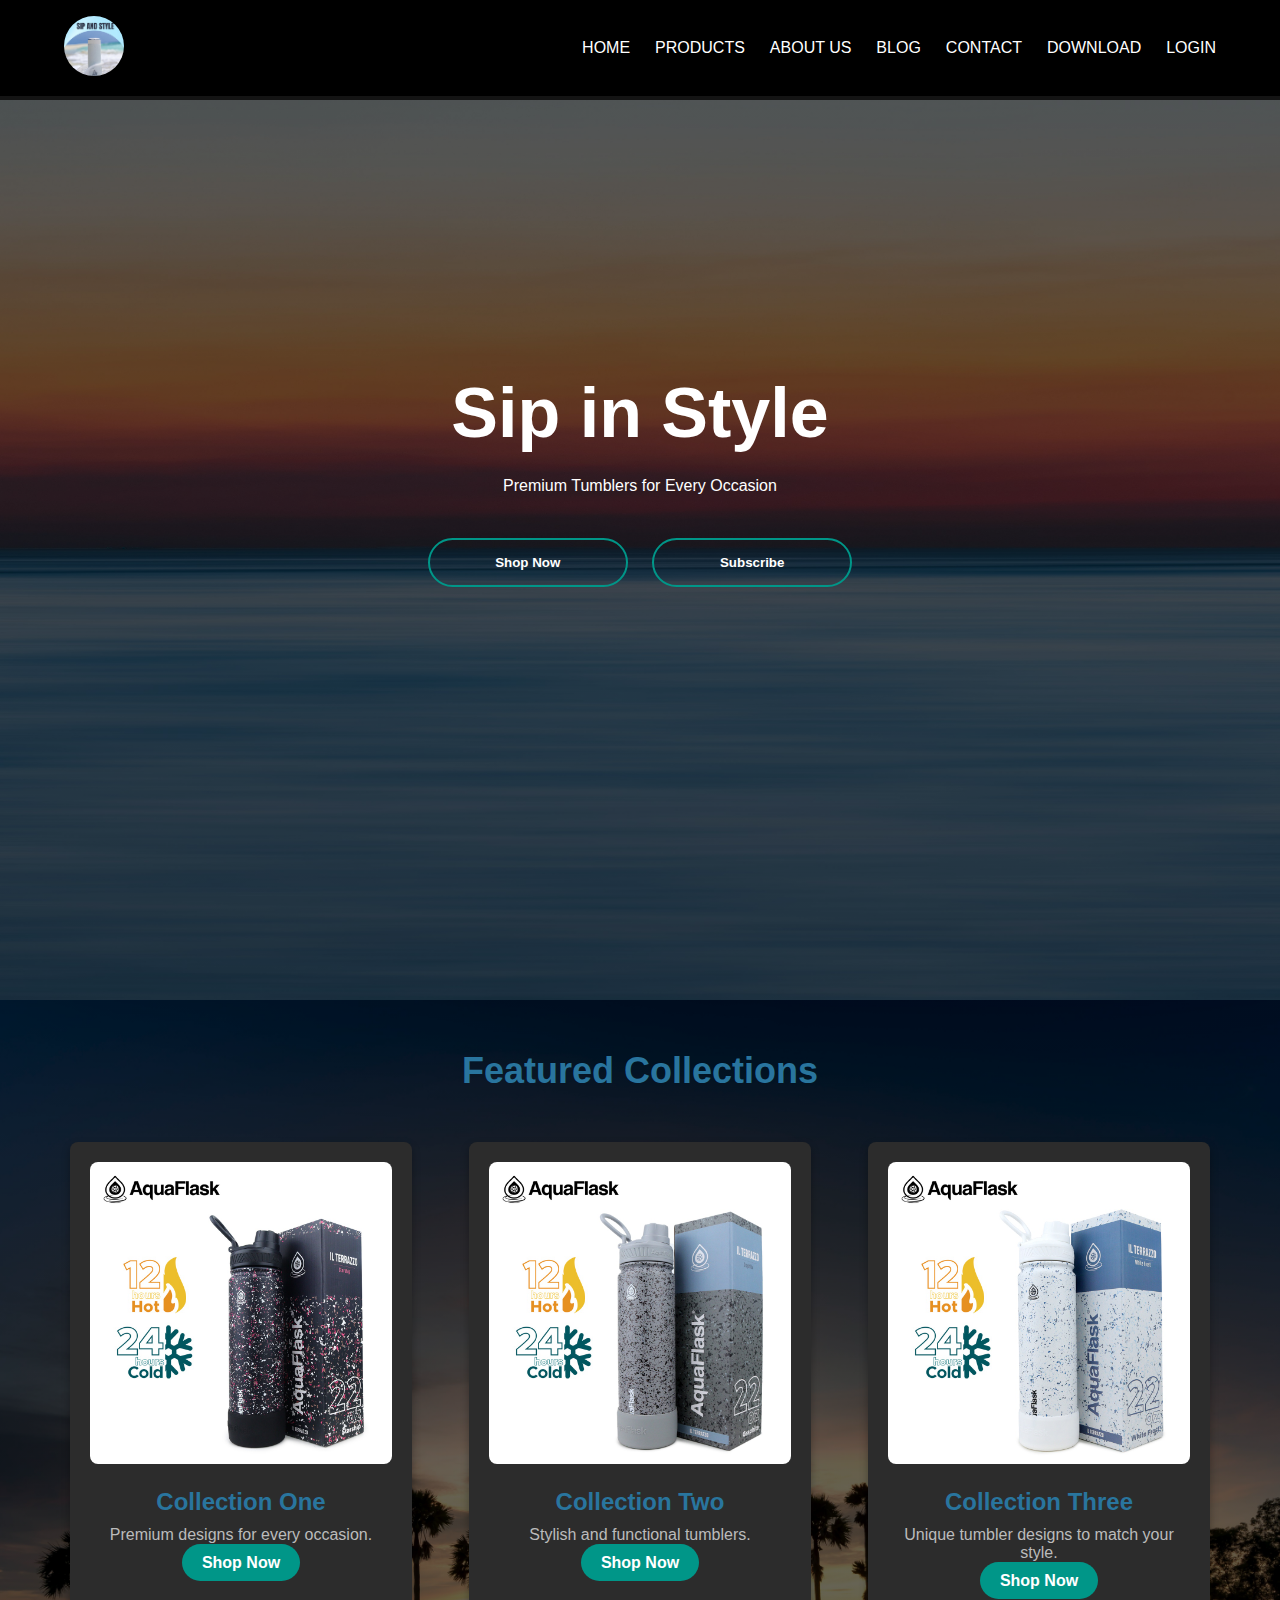
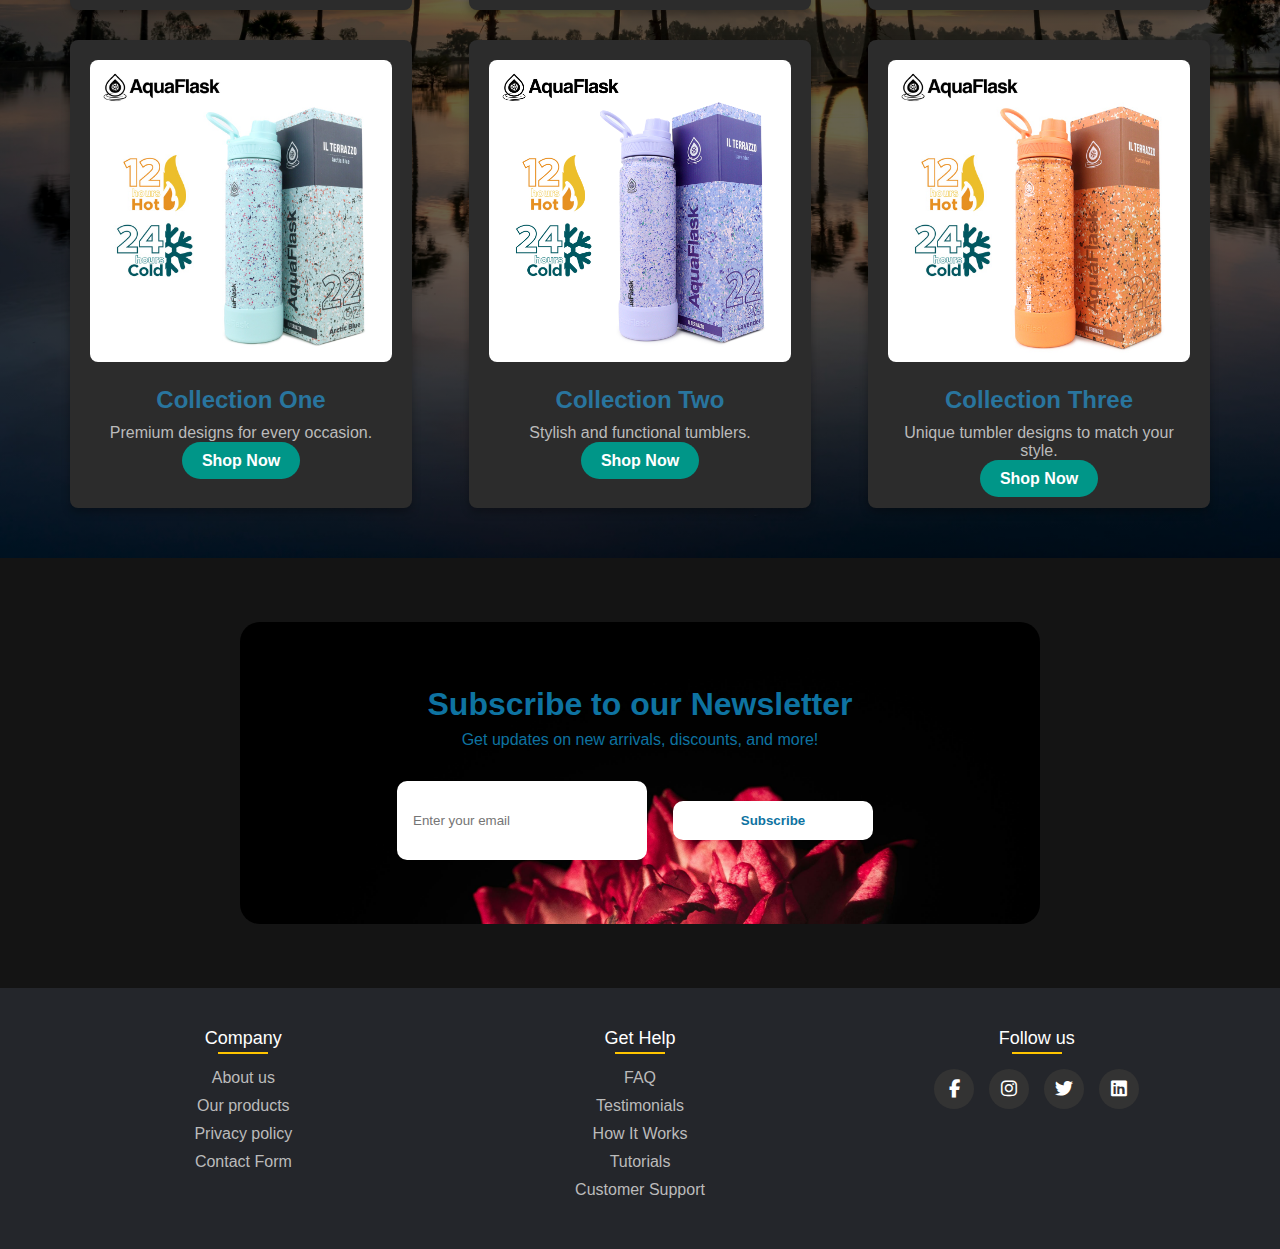
<file: index.html>
<!DOCTYPE html>
<html lang="en">
<head>
    <meta charset="UTF-8">
    <meta name="viewport" content="width=device-width, initial-scale=1.0">
    <title>Tumbler Head</title>
    <link rel="stylesheet" href="style.css">
    <link rel="stylesheet" href="https://cdnjs.cloudflare.com/ajax/libs/font-awesome/6.7.2/css/all.min.css">
    <style>
        html {
            scroll-behavior: smooth;
        }
        .banner {
            width: 100%;
            height: 100vh;
            background: linear-gradient(rgba(0,0,0,0.6), rgba(0,0,0,0.6)), url('images/background.jpg') center/cover no-repeat;
        }
        .content {
                    width: 100%;
                    position: absolute;
                    top: 50%;
                    transform: translateY(-50%);
                    text-align: center;
                    color: #FFF;
        }

        .content h1 {
            font-size: 70px;
            margin-top: 80px;
        }

        .content p {
            margin: 20px auto;
            font-weight: 100;
            line-height: 25px;
        }

        button {
            width: 200px;
            padding: 15px 0;
            text-align: center;
            margin: 20px 10px;
            border-radius: 25px;
            font-weight: bold;
            border: 2px solid #009688;
            background: transparent;
            color: #FFF;
            cursor: pointer;
            position: relative;
            overflow: hidden;
        }

        span {
            background: #009688;
            height: 100%;
            width: 0;
            border-radius: 25px;
            position: absolute;
            left: 0;
            bottom: 0;
            z-index: -1;
            transition: 0.5s;
        }

        button:hover span {
            width: 100%;
        }

        button:hover {
            border: none;
        }

        .container {
            max-width: 1170px;
            margin: auto;
        }
        .featured-collections {
                background: linear-gradient(rgba(0,0,0,0.6), rgba(0,0,0,0.6)), url('images/background1.jpg') center/cover no-repeat;
                padding: 50px 0;
                color: #fff;
        }
        .featured-collections h2 {
            text-align: center;
            font-size: 36px;
            margin-bottom: 50px;
            color: #29759e;
            font-weight: 600;
        }
        .collections {
            display: flex;
            justify-content: space-between;
            flex-wrap: wrap;
            gap: 30px;
            padding: 0 15px;
        }
        .collection-item {
            background-color: #2c2c2c;
            padding: 20px;
            text-align: center;
            border-radius: 8px;
            width: 30%;
            transition: transform 0.3s ease, box-shadow 0.3s ease;
            box-shadow: 0 4px 8px rgba(0, 0, 0, 0.3);
        }
        .collection-item:hover {
            transform: translateY(-10px);
            box-shadow: 0 8px 16px rgba(0, 0, 0, 0.5);
        }
        .collection-item img {
            width: 100%;
            height: auto;
            border-radius: 8px;
        }
        .collection-item h3 {
            font-size: 24px;
            margin-top: 20px;
            color: #29759e;
        }
        .collection-item p {
            font-size: 16px;
            margin: 10px 0;
            color: #bbb;
        }
        .collection-item .btn {
            background-color: #009688;
            color: #fff;
            padding: 10px 20px;
            text-decoration: none;
            border-radius: 30px;
            font-weight: bold;
            transition: background-color 0.3s ease;
        }
        .collection-item .btn:hover {
            background-color: #00796b;
        }
        .newsletter {
        background: url('images/news-background.jpg') center/cover no-repeat;
        color: rgb(14, 115, 161);
        text-align: center;
        padding: 4rem 1rem;
        border-radius: 20px;
        margin: 4rem auto;
        max-width: 800px;
        }

        .newsletter h2 {
        font-size: 2rem;
        margin-bottom: 0.5rem;
        }

        .newsletter p {
        font-size: 1rem;
        margin-bottom: 2rem;
        }

        .newsletter-form {
        display: flex;
        justify-content: center;
        gap: 1rem;
        flex-wrap: wrap;
        }

        .newsletter-form input[type="email"] {
        padding: 0.75rem 1rem;
        border: none;
        border-radius: 10px;
        width: 250px;
        max-width: 100%;
        }

        .newsletter-form button {
        padding: 0.75rem 1.5rem;
        background: #ffffff;
        color: rgb(14, 115, 161);
        border: none;
        border-radius: 10px;
        font-weight: bold;
        cursor: pointer;
        transition: background 0.3s;
        }

        .newsletter-form button:hover {
        background: #20b8b0;
        }
        @media (max-width: 768px) {
            .collection-item {
                     width: 100%;
                    margin-bottom: 30px;
            }
            .collections {
                    justify-content: center;
            }
        }
    </style>
</head>
<body>
    <div class="banner">
        <nav class="navbar">
          <div class="logo-container">
            <img src="images/logo.jpg" class="logo" alt="Logo">
          </div>
          <div class="menu-toggle" id="menu-toggle">&#9776;</div>
          <ul class="nav-links" id="nav-links">
            <li><a href="index.html">Home</a></li>
            <li><a href="products.html">Products</a></li>
            <li><a href="aboutus.html">About Us</a></li>
            <li><a href="https://sipandstyle.blogspot.com/2025/03/sip-and-style.html" target="_blank">Blog</a></li>
            <li><a href="contact.html">Contact</a></li>
            <li><a href="download.html">Download</a></li>
            <li><a href="Login.html" class="login-btn">Login</a></li>
          </ul>
        </nav>
      </div>
        <div class="content">
            <h1>Sip in Style</h1>
            <p>Premium Tumblers for Every Occasion</p>
            <div>
                <a href="products.html"><button type="button"><span></span>Shop Now</button></a>
                <a href="#newsletter"><button type="button"><span></span>Subscribe</button></a>
            </div>
        </div>
    </div>
    
    <div class="featured-collections">
        <div class="container">
            <h2>Featured Collections</h2>
            <div class="collections">
                <div class="collection-item">
                    <img src="product-images/aqua11.jpg" alt="Collection 1">
                    <h3>Collection One</h3>
                    <p>Premium designs for every occasion.</p>
                    <a href="products.html" class="btn">Shop Now</a>
                </div>
                <div class="collection-item">
                    <img src="product-images/aqua12.jpg" alt="Collection 2">
                    <h3>Collection Two</h3>
                    <p>Stylish and functional tumblers.</p>
                    <a href="products.html" class="btn">Shop Now</a>
                </div>
                <div class="collection-item">
                    <img src="product-images/aqua13.jpg" alt="Collection 3">
                    <h3>Collection Three</h3>
                    <p>Unique tumbler designs to match your style.</p>
                    <a href="products.html" class="btn">Shop Now</a>
                </div> 
                <div class="collection-item">
                    <img src="product-images/aqua14.jpg" alt="Collection 1">
                    <h3>Collection One</h3>
                    <p>Premium designs for every occasion.</p>
                    <a href="products.html" class="btn">Shop Now</a>
                </div>
                <div class="collection-item">
                    <img src="product-images/aqua15.jpg" alt="Collection 2">
                    <h3>Collection Two</h3>
                    <p>Stylish and functional tumblers.</p>
                    <a href="products.html" class="btn">Shop Now</a>
                </div>
                <div class="collection-item">
                    <img src="product-images/aqua26.jpg" alt="Collection 3">
                    <h3>Collection Three</h3>
                    <p>Unique tumbler designs to match your style.</p>
                    <a href="products.html" class="btn">Shop Now</a>
                </div>              
            </div>
        </div>
    </div>
    
    <section class="newsletter" id="newsletter">
        <h2>Subscribe to our Newsletter</h2>
        <p>Get updates on new arrivals, discounts, and more!</p>
        <form action="https://formspree.io/f/yourformid" method="POST" class="newsletter-form">
          <input type="email" name="email" placeholder="Enter your email" required>
          <button type="submit">Subscribe</button>
        </form>
      </section>
    
    <div class="footer">
         <div class="container">
            <div class="row">
                <div class="footer-col">
                    <h4>Company</h4>
                    <ul>
                        <li><a href="aboutus.html">About us</a></li>
                        <li><a href="products.html">Our products</a></li>
                        <li><a href="privacy.html">Privacy policy</a></li>
                        <li><a href="contact.html">Contact Form</a></li>
                    </ul>
                </div>
                <div class="footer-col">
                    <h4>Get Help</h4>
                    <ul>
                        <li><a href="faq.html">FAQ</a></li>
                        <li><a href="testimonial.html">Testimonials</a></li>
                        <li><a href="howitwork.html">How It Works</a></li>
                        <li><a href="tutorials.html">Tutorials</a></li>
                        <li><a href="customersupport.html">Customer Support</a></li>
                    </ul>
                </div>
                <div class="footer-col">
                    <h4>Follow us</h4>
                    <div class="social-logo">
                        <a href="https://web.facebook.com/profile.php?id=61569635547947&mibextid=wwXIfr&rdid=PW5MyI33vxtbdFJc&share_url=https%3A%2F%2Fweb.facebook.com%2Fshare%2F15ntDTavL4%2F%3Fmibextid%3DwwXIfr%26_rdc%3D1%26_rdr#" target="_blank"><i class="fab fa-facebook-f"></i></a>
                        <a href="https://www.instagram.com/yourpage" target="_blank"><i class="fab fa-instagram"></i></a>
                        <a href="https://twitter.com/yourpage" target="_blank"><i class="fab fa-twitter"></i></a>
                        <a href="https://www.linkedin.com/in/yourprofile" target="_blank"><i class="fab fa-linkedin"></i></a>
                    </div>
                </div>
                </div>
            </div>
         </div>
    </div>
</body>
</html>
</file>
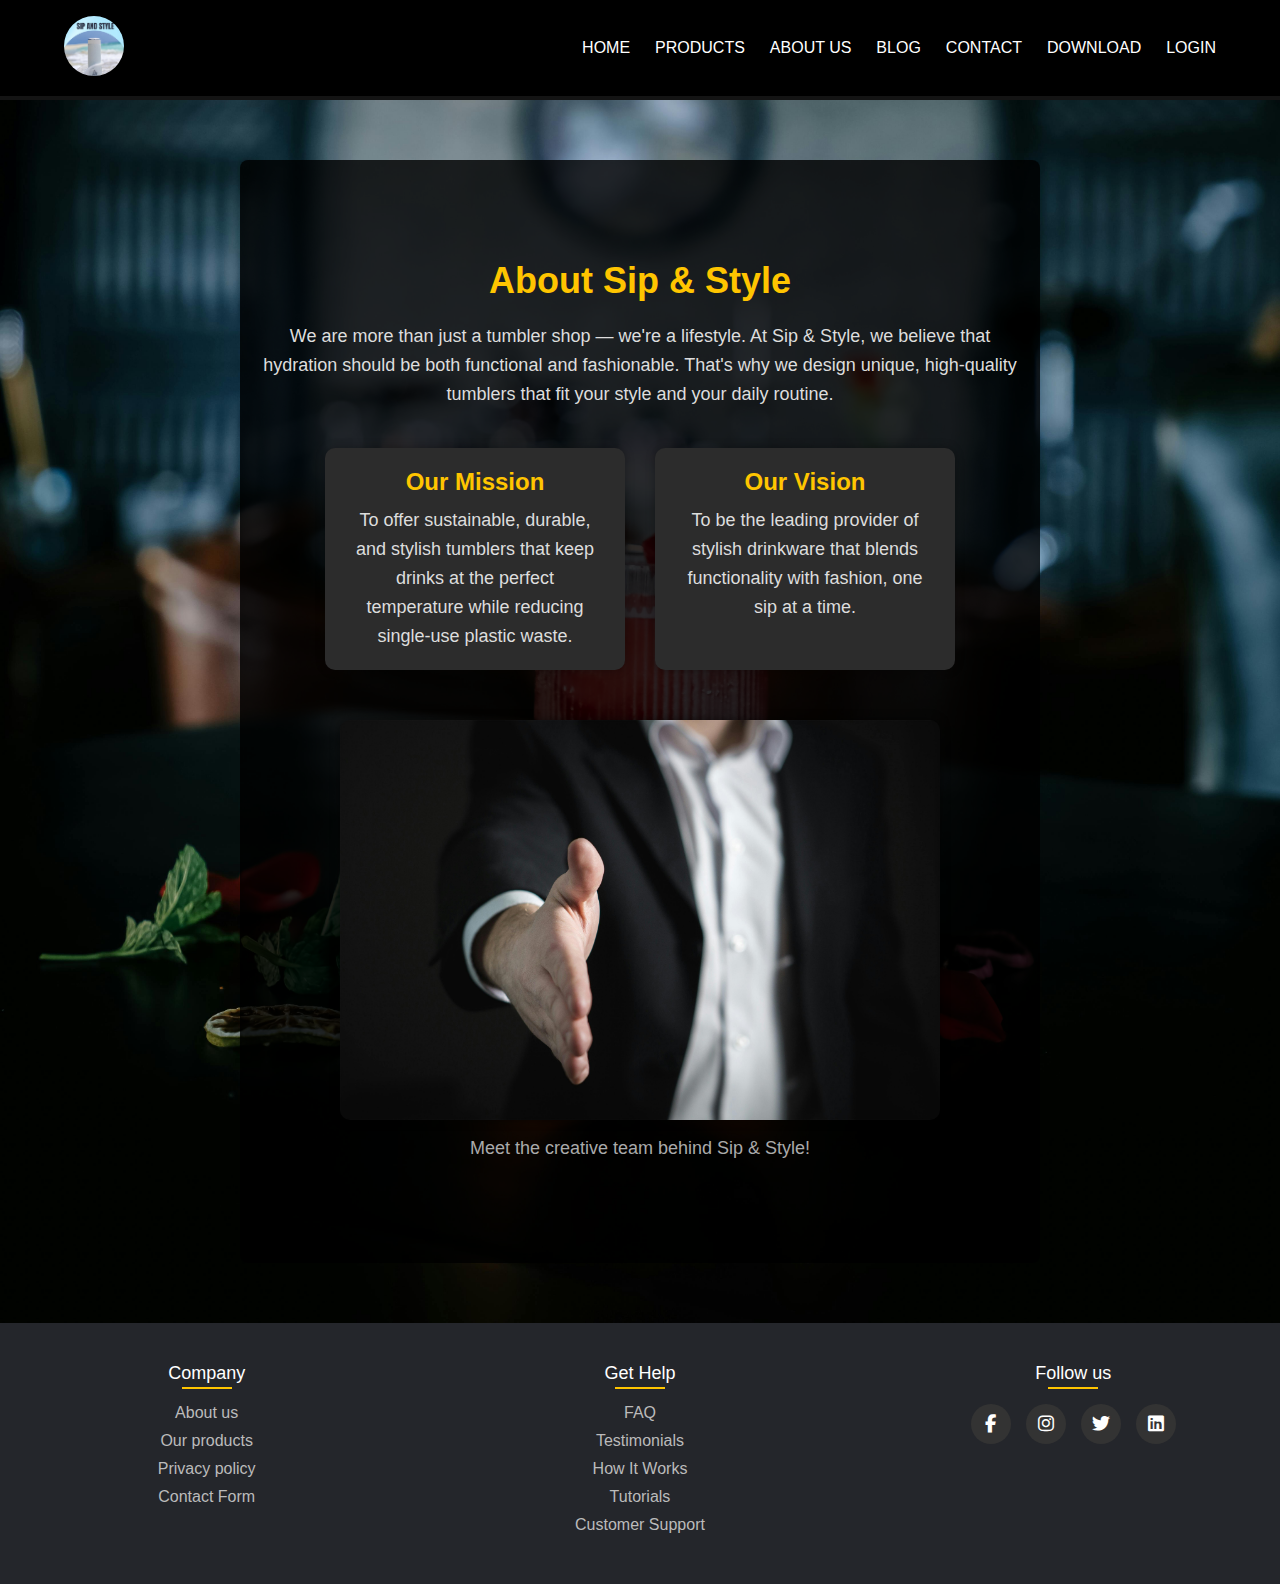
<file: aboutus.html>
<!DOCTYPE html>
<html lang="en">
<head>
  <meta charset="UTF-8">
  <meta name="viewport" content="width=device-width, initial-scale=1.0">
  <title>About Us - Sip and Style</title>
  <link rel="stylesheet" href="style.css">
  <link rel="stylesheet" href="https://cdnjs.cloudflare.com/ajax/libs/font-awesome/6.7.2/css/all.min.css"/>
  <style>


.about-us {
    background: url('images/about.jpg') no-repeat center center fixed;
    background-size: cover;
    color: #fff;
    background-color: #1e1e1e;
    color: #f1f1f1;
    padding: 60px 20px;
    text-align: center;
}

.about-container {
    
    padding: 100px 20px;
    background: rgba(0, 0, 0, 0.8); /* adds overlay for text readability */
    max-width: 800px;
    margin: auto;
    border-radius: 8px;
}

.about-us h1 {
    font-size: 36px;
    margin-bottom: 20px;
    color: #ffc500;
}

.about-us p {
    font-size: 18px;
    line-height: 1.6;
    color: #ddd;
}

.about-columns {
    display: flex;
    flex-wrap: wrap;
    justify-content: center;
    margin-top: 40px;
    gap: 30px;
}

.about-column {
    background-color: #2c2c2c;
    padding: 20px;
    border-radius: 10px;
    width: 300px;
    box-shadow: 0 0 10px rgba(0,0,0,0.3);
}

.about-column h2 {
    color: #ffc500;
    margin-bottom: 10px;
}

.about-image {
    margin-top: 50px;
}

.about-image img {
    width: 100%;
    max-width: 600px;
    border-radius: 10px;
    box-shadow: 0 0 10px rgba(0,0,0,0.5);
}

.about-image p {
    margin-top: 10px;
    color: #aaa;
}

/* Responsive */
@media (max-width: 768px) {
    .about-columns {
        flex-direction: column;
        align-items: center;
    }

    .about-column {
        width: 90%;
    }
}
  </style>
</head>
<body>

  <!-- Banner & Navbar -->
  <div class="banner">
    <nav class="navbar">
      <div class="logo-container">
        <img src="images/logo.jpg" class="logo" alt="Logo">
      </div>
      <div class="menu-toggle" id="menu-toggle">&#9776;</div>
      <ul class="nav-links" id="nav-links">
        <li><a href="index.html">Home</a></li>
        <li><a href="products.html">Products</a></li>
        <li><a href="aboutus.html">About Us</a></li>
        <li><a href="https://sipandstyle.blogspot.com/2025/03/sip-and-style.html" target="_blank">Blog</a></li>
        <li><a href="contact.html">Contact</a></li>
        <li><a href="download.html">Download</a></li>
        <li><a href="Login.html" class="login-btn">Login</a></li>
      </ul>
    </nav>
  </div>

  <!-- About Section -->
  <section class="about-us">
    <div class="about-container">
      <h1>About Sip & Style</h1>
      <p>We are more than just a tumbler shop — we're a lifestyle. At Sip & Style, we believe that hydration should be both functional and fashionable. That's why we design unique, high-quality tumblers that fit your style and your daily routine.</p>
      
      <div class="about-columns">
        <div class="about-column">
          <h2>Our Mission</h2>
          <p>To offer sustainable, durable, and stylish tumblers that keep drinks at the perfect temperature while reducing single-use plastic waste.</p>
        </div>
        <div class="about-column">
          <h2>Our Vision</h2>
          <p>To be the leading provider of stylish drinkware that blends functionality with fashion, one sip at a time.</p>
        </div>
      </div>

      <div class="about-image">
        <img src="images/create.jpg" alt="Our Team">
        <p>Meet the creative team behind Sip & Style!</p>
      </div>
    </div>
  </section>

  <!-- Footer -->
  <div class="footer">
     <div class="container">
           <div class="row">
               <div class="footer-col">
                   <h4>Company</h4>
                   <ul>
                       <li><a href="aboutus.html">About us</a></li>
                       <li><a href="products.html">Our products</a></li>
                       <li><a href="privacy.html">Privacy policy</a></li>
                       <li><a href="contact.html">Contact Form</a></li>
                   </ul>
               </div>
               <div class="footer-col">
                   <h4>Get Help</h4>
                   <ul>
                       <li><a href="faq.html">FAQ</a></li>
                       <li><a href="testimonial.html">Testimonials</a></li>
                       <li><a href="howitwork.html">How It Works</a></li>
                       <li><a href="tutorials.html">Tutorials</a></li>
                       <li><a href="customersupport.html">Customer Support</a></li>
                   </ul>
               </div>
               <div class="footer-col">
                   <h4>Follow us</h4> 
                   <div class="social-logo">
                       <a href="https://web.facebook.com/profile.php?id=61569635547947&mibextid=wwXIfr&rdid=PW5MyI33vxtbdFJc&share_url=https%3A%2F%2Fweb.facebook.com%2Fshare%2F15ntDTavL4%2F%3Fmibextid%3DwwXIfr%26_rdc%3D1%26_rdr#" target="_blank"><i class="fab fa-facebook-f"></i></a>
                       <a href="https://www.instagram.com/yourpage" target="_blank"><i class="fab fa-instagram"></i></a>
                       <a href="https://twitter.com/yourpage" target="_blank"><i class="fab fa-twitter"></i></a>
                       <a href="https://www.linkedin.com/in/yourprofile" target="_blank"><i class="fab fa-linkedin"></i></a>
                   </div>
               </div>
               </div>
           </div>
        </div>
  </div>

</body>
</html>
</file>
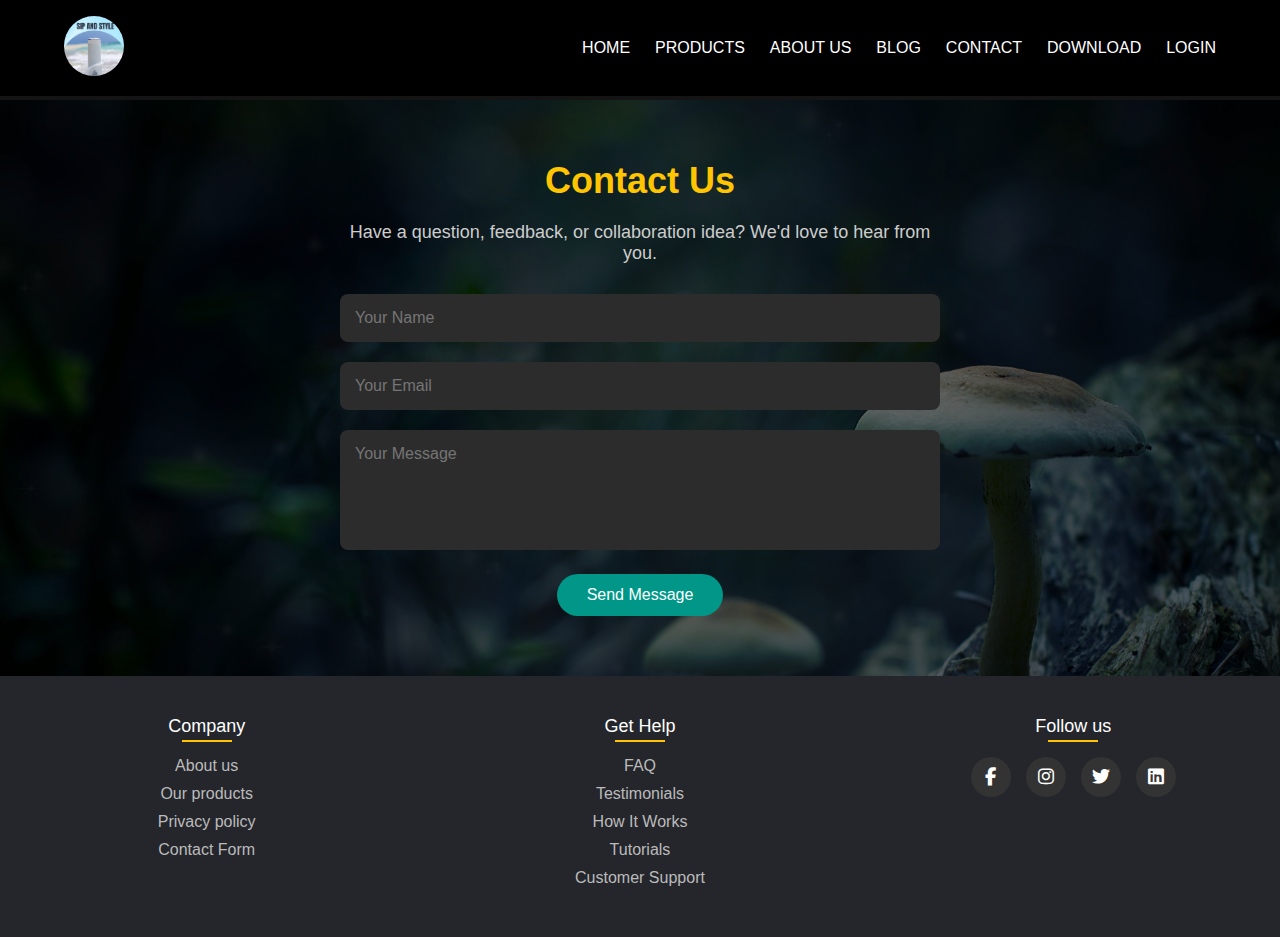
<file: contact.html>
<!DOCTYPE html>
<html lang="en">
<head>
  <meta charset="UTF-8" />
  <meta name="viewport" content="width=device-width, initial-scale=1.0"/>
  <title>Contact Us - Sip & Style</title>
  <link rel="stylesheet" href="style.css"/>
  <link rel="stylesheet" href="https://cdnjs.cloudflare.com/ajax/libs/font-awesome/6.7.2/css/all.min.css"/>
  <style>
.contact-section {
    background: url('images/contact.jpg') center/cover no-repeat;
    background-attachment: fixed;
    position: relative;
    color: #fff;
    background-color: #1e1e1e;
    color: #f1f1f1;
    padding: 60px 20px;
    text-align: center;
}
.contact-section::before {
    content: "";
    position: absolute;
    top: 0; left: 0;
    width: 100%; height: 100%;
    background-color: rgba(0, 0, 0, 0.6); /* dark overlay */
    z-index: 0;
}
.contact-container {
    max-width: 600px;
    margin: auto;
    position: relative;
    z-index: 1; /* places form above overlay */
}

.contact-section h1 {
    font-size: 36px;
    color: #ffc500;
    margin-bottom: 20px;
}

.contact-section p {
    font-size: 18px;
    color: #ccc;
    margin-bottom: 30px;
}

.contact-form .form-group {
    margin-bottom: 20px;
}

.contact-form input,
.contact-form textarea {
    width: 100%;
    padding: 15px;
    background-color: #2c2c2c;
    border: none;
    border-radius: 8px;
    color: #fff;
    font-size: 16px;
    outline: none;
}

.contact-form textarea {
    resize: none;
}

.submit-btn {
    background-color: #009688;
    color: #fff;
    padding: 12px 30px;
    border: none;
    border-radius: 25px;
    font-size: 16px;
    cursor: pointer;
    transition: background 0.3s ease;
}

.submit-btn:hover {
    background-color: #007e6a;
}
  </style>
</head>
<body>

  <!-- Banner & Navbar -->
  <div class="banner">
    <nav class="navbar">
      <div class="logo-container">
        <img src="images/logo.jpg" class="logo" alt="Logo">
      </div>
      <div class="menu-toggle" id="menu-toggle">&#9776;</div>
      <ul class="nav-links" id="nav-links">
        <li><a href="index.html">Home</a></li>
        <li><a href="products.html">Products</a></li>
        <li><a href="aboutus.html">About Us</a></li>
        <li><a href="https://sipandstyle.blogspot.com/2025/03/sip-and-style.html" target="_blank">Blog</a></li>
        <li><a href="contact.html">Contact</a></li>
        <li><a href="download.html">Download</a></li>
        <li><a href="Login.html" class="login-btn">Login</a></li>
      </ul>
    </nav>
  </div>

  <!-- Contact Section -->
  <section class="contact-section">
    <div class="contact-container">
      <h1>Contact Us</h1>
      <p>Have a question, feedback, or collaboration idea? We'd love to hear from you.</p>

      <form class="contact-form" action="#" method="POST">
        <div class="form-group">
          <input type="text" name="name" placeholder="Your Name" required />
        </div>
        <div class="form-group">
          <input type="email" name="email" placeholder="Your Email" required />
        </div>
        <div class="form-group">
          <textarea name="message" rows="5" placeholder="Your Message" required></textarea>
        </div>
        <button type="submit" class="submit-btn">Send Message</button>
      </form>
    </div>
  </section>

  <!-- Footer -->
  <div class="footer">
    <div class="container">
        <div class="row">
            <div class="footer-col">
                <h4>Company</h4>
                <ul>
                    <li><a href="aboutus.html">About us</a></li>
                    <li><a href="products.html">Our products</a></li>
                    <li><a href="privacy.html">Privacy policy</a></li>
                    <li><a href="contact.html">Contact Form</a></li>
                </ul>
            </div>
            <div class="footer-col">
                <h4>Get Help</h4>
                <ul>
                    <li><a href="faq.html">FAQ</a></li>
                    <li><a href="testimonial.html">Testimonials</a></li>
                    <li><a href="howitwork.html">How It Works</a></li>
                    <li><a href="tutorials.html">Tutorials</a></li>
                    <li><a href="customersupport.html">Customer Support</a></li>
                </ul>
            </div>
            <div class="footer-col">
                <h4>Follow us</h4>
                <div class="social-logo">
                    <a href="https://web.facebook.com/profile.php?id=61569635547947&mibextid=wwXIfr&rdid=PW5MyI33vxtbdFJc&share_url=https%3A%2F%2Fweb.facebook.com%2Fshare%2F15ntDTavL4%2F%3Fmibextid%3DwwXIfr%26_rdc%3D1%26_rdr#" target="_blank"><i class="fab fa-facebook-f"></i></a>
                    <a href="https://www.instagram.com/yourpage" target="_blank"><i class="fab fa-instagram"></i></a>
                    <a href="https://twitter.com/yourpage" target="_blank"><i class="fab fa-twitter"></i></a>
                    <a href="https://www.linkedin.com/in/yourprofile" target="_blank"><i class="fab fa-linkedin"></i></a>
                </div>
            </div>
            </div>
        </div>
     </div>
  </div>

</body>
</html>
</file>
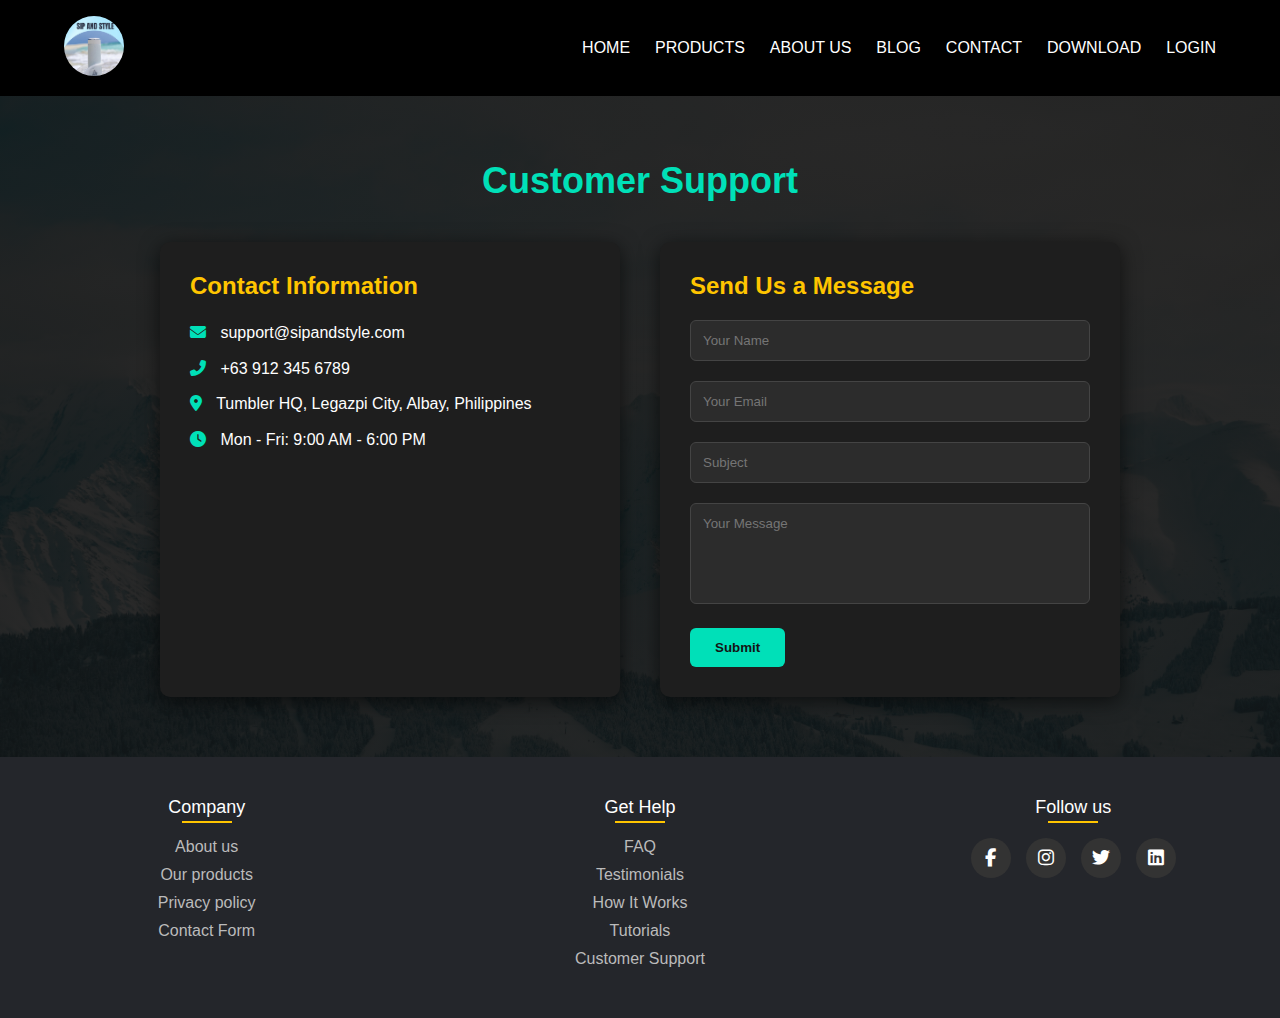
<file: customersupport.html>
<!DOCTYPE html>
<html lang="en">
<head>
    <meta charset="UTF-8" />
    <meta name="viewport" content="width=device-width, initial-scale=1.0"/>
    <title>Customer Support | Tumbler Head</title>
    <link rel="stylesheet" href="style.css"/>
    <link rel="stylesheet" href="https://cdnjs.cloudflare.com/ajax/libs/font-awesome/6.7.2/css/all.min.css"/>
    <style>
        body {
            background: linear-gradient(rgba(18, 18, 18, 0.9), rgba(18, 18, 18, 0.9)), 
             url('images/customer-background.jpg') no-repeat center center/cover;
            
        }
        .support-section {
            padding: 60px 20px;
            max-width: 1000px;
            margin: 0 auto;
            color: #fff;
        }

        .support-section h1 {
            text-align: center;
            font-size: 36px;
            margin-bottom: 40px;
            color: #00e0b8;
        }

        .contact-wrapper {
            display: flex;
            flex-wrap: wrap;
            gap: 40px;
        }

        .contact-info, .contact-form {
            flex: 1 1 300px;
            background-color: #1e1e1e;
            padding: 30px;
            border-radius: 10px;
            box-shadow: 0 4px 20px rgba(0, 0, 0, 0.6);
        }

        .contact-info h2,
        .contact-form h2 {
            color: #ffc500;
            margin-bottom: 20px;
        }

        .contact-info p {
            margin-bottom: 10px;
            line-height: 1.6;
        }

        .contact-info i {
            color: #00e0b8;
            margin-right: 10px;
        }

        form input,
        form textarea {
            width: 100%;
            padding: 12px;
            margin-bottom: 20px;
            background: #2c2c2c;
            border: 1px solid #444;
            color: #fff;
            border-radius: 6px;
            resize: none;
        }

        form button {
            background-color: #00e0b8;
            color: #141414;
            border: none;
            padding: 12px 25px;
            cursor: pointer;
            border-radius: 6px;
            transition: background 0.3s ease;
            font-weight: bold;
        }

        form button:hover {
            background-color: #00b89c;
        }

        @media (max-width: 768px) {
            .support-section h1 {
                font-size: 28px;
            }

            .contact-wrapper {
                flex-direction: column;
            }
        }
    </style>
</head>
<body>
    <!-- Navigation bar already included above -->
    <div class="banner">
        <nav class="navbar">
            <div class="logo-container">
                <img src="images/logo.jpg" class="logo" alt="Logo">
            </div>
            <div class="menu-toggle" id="menu-toggle">&#9776;</div>
            <ul class="nav-links" id="nav-links">
                <li><a href="index.html">Home</a></li>
                <li><a href="products.html">Products</a></li>
                <li><a href="aboutus.html">About Us</a></li>
                <li><a href="https://sipandstyle.blogspot.com/2025/03/sip-and-style.html" target="_blank">Blog</a></li>
                <li><a href="contact.html">Contact</a></li>
                <li><a href="download.html">Download</a></li>
                <li><a href="Login.html" class="login-btn">Login</a></li>
            </ul>
        </nav>
    </div>

    <section class="support-section">
        <h1>Customer Support</h1>
        <div class="contact-wrapper">
            <div class="contact-info">
                <h2>Contact Information</h2>
                <p><i class="fas fa-envelope"></i> support@sipandstyle.com</p>
                <p><i class="fas fa-phone-alt"></i> +63 912 345 6789</p>
                <p><i class="fas fa-map-marker-alt"></i> Tumbler HQ, Legazpi City, Albay, Philippines</p>
                <p><i class="fas fa-clock"></i> Mon - Fri: 9:00 AM - 6:00 PM</p>
            </div>

            <div class="contact-form">
                <h2>Send Us a Message</h2>
                <form action="#" method="post">
                    <input type="text" name="name" placeholder="Your Name" required>
                    <input type="email" name="email" placeholder="Your Email" required>
                    <input type="text" name="subject" placeholder="Subject" required>
                    <textarea name="message" rows="5" placeholder="Your Message" required></textarea>
                    <button type="submit">Submit</button>
                </form>
            </div>
        </div>
    </section>

    <!-- Footer already included above -->
    <div class="footer">
        <div class="container">
            <div class="row">
                <div class="footer-col">
                    <h4>Company</h4>
                    <ul>
                        <li><a href="aboutus.html">About us</a></li>
                        <li><a href="products.html">Our products</a></li>
                        <li><a href="privacy.html">Privacy policy</a></li>
                        <li><a href="contact.html">Contact Form</a></li>
                    </ul>
                </div>
                <div class="footer-col">
                    <h4>Get Help</h4>
                    <ul>
                        <li><a href="faq.html">FAQ</a></li>
                        <li><a href="testimonial.html">Testimonials</a></li>
                        <li><a href="howitwork.html">How It Works</a></li>
                        <li><a href="tutorials.html">Tutorials</a></li>
                        <li><a href="customersupport.html">Customer Support</a></li>
                    </ul>
                </div>
                <div class="footer-col">
                    <h4>Follow us</h4>
                    <div class="social-logo">
                        <a href="https://web.facebook.com/profile.php?id=61569635547947&mibextid=wwXIfr&rdid=PW5MyI33vxtbdFJc&share_url=https%3A%2F%2Fweb.facebook.com%2Fshare%2F15ntDTavL4%2F%3Fmibextid%3DwwXIfr%26_rdc%3D1%26_rdr#" target="_blank"><i class="fab fa-facebook-f"></i></a>
                        <a href="https://www.instagram.com/yourpage" target="_blank"><i class="fab fa-instagram"></i></a>
                        <a href="https://twitter.com/yourpage" target="_blank"><i class="fab fa-twitter"></i></a>
                        <a href="https://www.linkedin.com/in/yourprofile" target="_blank"><i class="fab fa-linkedin"></i></a>
                    </div>
                </div>
            </div>
        </div>
    </div>

    <script>
        const menuToggle = document.getElementById("menu-toggle");
        const navLinks = document.getElementById("nav-links");

        menuToggle.addEventListener("click", () => {
            navLinks.classList.toggle("open");
        });
    </script>
</body>
</html>
</file>
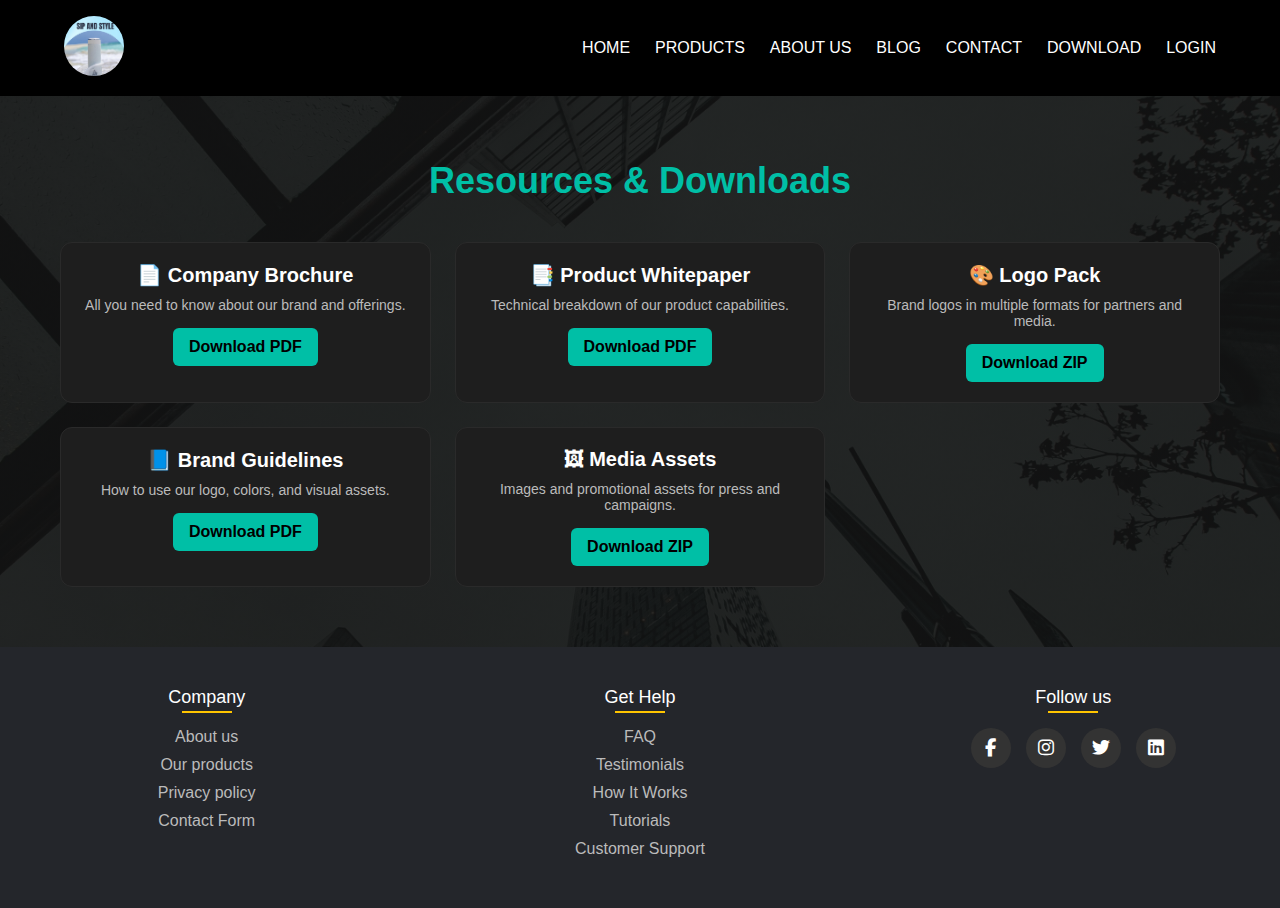
<file: download.html>
<!DOCTYPE html>
<html lang="en">
<head>
  <meta charset="UTF-8" />
  <meta name="viewport" content="width=device-width, initial-scale=1.0"/>
  <title>Download & Resources</title>
  <link rel="stylesheet" href="style.css"/>
  <link rel="stylesheet" href="https://cdnjs.cloudflare.com/ajax/libs/font-awesome/6.7.2/css/all.min.css"/>
  <style>

    :root {
      --bg-dark: #121212;
      --accent: #00bfa6;
      --highlight: #ffc107;
      --text-light: #ffffff;
      --text-muted: #bbbbbb;
      --border-color: #2a2a2a;
    }
    body {
        background: linear-gradient(rgba(18, 18, 18, 0.9), rgba(18, 18, 18, 0.9)), 
             url('images/download-background.jpg') no-repeat center center/cover;
      color: #fff;
      
    }
    .downloads-section {  
      text-align: center;
      padding: 60px 20px;   
      max-width: 1200px;
      margin: auto;
      
    }

    .downloads-section h2 {
      font-size: 36px;
      color: var(--accent);
      margin-bottom: 40px;
      text-align: center;
    }

    .resource-grid {
      display: grid;
      grid-template-columns: repeat(auto-fit, minmax(280px, 1fr));
      gap: 24px;
    }

    .resource-card {
      background-color: #1e1e1e;
      border: 1px solid var(--border-color);
      border-radius: 12px;
      padding: 20px;
      transition: transform 0.3s, box-shadow 0.3s;
    }

    .resource-card:hover {
      transform: translateY(-5px);
      box-shadow: 0 8px 20px rgba(0, 255, 204, 0.2);
    }

    .resource-card h3 {
      font-size: 20px;
      margin-bottom: 10px;
    }

    .resource-card p {
      color: var(--text-muted);
      font-size: 14px;
    }

    .resource-card a {
      margin-top: 15px;
      display: inline-block;
      background-color: var(--accent);
      color: #000;
      padding: 10px 16px;
      border-radius: 6px;
      text-decoration: none;
      font-weight: 600;
      transition: background-color 0.3s;
    }

    .resource-card a:hover {
      background-color: #00d9bd;
    }
  </style>
</head>
<body>
  <div class="banner">
    <nav class="navbar">
      <div class="logo-container">
        <img src="images/logo.jpg" class="logo" alt="Logo" />
      </div>
      <div class="menu-toggle" id="menu-toggle">&#9776;</div>
      <ul class="nav-links" id="nav-links">
        <li><a href="index.html">Home</a></li>
        <li><a href="products.html">Products</a></li>
        <li><a href="aboutus.html">About Us</a></li>
        <li><a href="https://sipandstyle.blogspot.com/2025/03/sip-and-style.html" target="_blank">Blog</a></li>
        <li><a href="contact.html">Contact</a></li>
        <li><a href="download.html">Download</a></li>
        <li><a href="Login.html" class="login-btn">Login</a></li>
      </ul>
    </nav>
  </div>

  <section class="downloads-section">
    <h2>Resources & Downloads</h2>
    <div class="resource-grid">
      <div class="resource-card">
        <h3>📄 Company Brochure</h3>
        <p>All you need to know about our brand and offerings.</p>
        <a href="downloads/company-brochure.pdf" download>Download PDF</a>
      </div>

      <div class="resource-card">
        <h3>📑 Product Whitepaper</h3>
        <p>Technical breakdown of our product capabilities.</p>
        <a href="downloads/product-whitepaper.pdf" download>Download PDF</a>
      </div>

      <div class="resource-card">
        <h3>🎨 Logo Pack</h3>
        <p>Brand logos in multiple formats for partners and media.</p>
        <a href="downloads/logo-pack.zip" download>Download ZIP</a>
      </div>

      <div class="resource-card">
        <h3>📘 Brand Guidelines</h3>
        <p>How to use our logo, colors, and visual assets.</p>
        <a href="downloads/brand-guidelines.pdf" download>Download PDF</a>
      </div>

      <div class="resource-card">
        <h3>🖼 Media Assets</h3>
        <p>Images and promotional assets for press and campaigns.</p>
        <a href="downloads/media-assets.zip" download>Download ZIP</a>
      </div>
    </div>
  </section>

  <!-- Footer (unchanged) -->
  <div class="footer">
    <div class="container">
      <div class="row">
        <div class="footer-col">
          <h4>Company</h4>
          <ul>
            <li><a href="aboutus.html">About us</a></li>
            <li><a href="products.html">Our products</a></li>
            <li><a href="privacy.html">Privacy policy</a></li>
            <li><a href="contact.html">Contact Form</a></li>
          </ul>
        </div>
        <div class="footer-col">
          <h4>Get Help</h4>
          <ul>
            <li><a href="faq.html">FAQ</a></li>
            <li><a href="testimonial.html">Testimonials</a></li>
            <li><a href="howitwork.html">How It Works</a></li>
            <li><a href="tutorials.html">Tutorials</a></li>
            <li><a href="customersupport.html">Customer Support</a></li>
          </ul>
        </div>
        <div class="footer-col">
          <h4>Follow us</h4>
          <div class="social-logo">
            <a href="https://web.facebook.com/profile.php?id=61569635547947&mibextid=wwXIfr&rdid=PW5MyI33vxtbdFJc&share_url=https%3A%2F%2Fweb.facebook.com%2Fshare%2F15ntDTavL4%2F%3Fmibextid%3DwwXIfr%26_rdc%3D1%26_rdr#" target="_blank"><i class="fab fa-facebook-f"></i></a>
            <a href="https://www.instagram.com/yourpage" target="_blank"><i class="fab fa-instagram"></i></a>
            <a href="https://twitter.com/yourpage" target="_blank"><i class="fab fa-twitter"></i></a>
            <a href="https://www.linkedin.com/in/yourprofile" target="_blank"><i class="fab fa-linkedin"></i></a>
          </div>
        </div>
      </div>
    </div>
  </div>
</body>
</html>
</file>
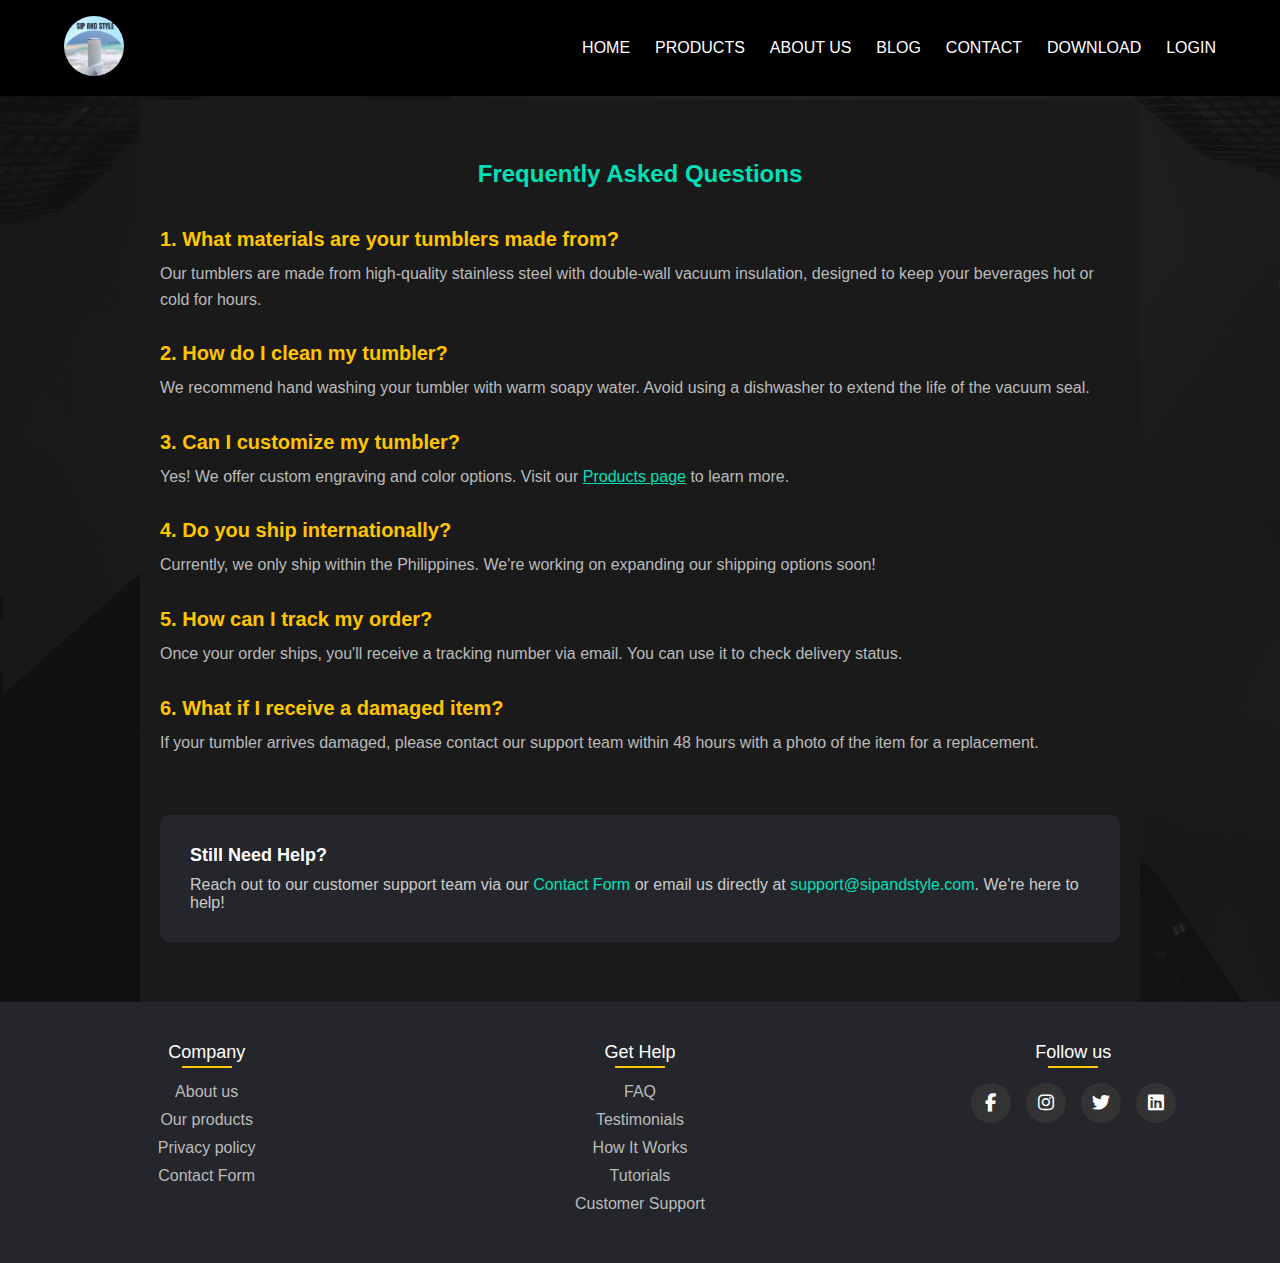
<file: faq.html>
<!DOCTYPE html>
<html lang="en">
<head>
  <meta charset="UTF-8" />
  <meta name="viewport" content="width=device-width, initial-scale=1.0"/>
  <title>FAQs - Tumbler Head</title>
  <link rel="stylesheet" href="style.css" />
  <link rel="stylesheet" href="https://cdnjs.cloudflare.com/ajax/libs/font-awesome/6.7.2/css/all.min.css" />
  <style>
    body {
        background: linear-gradient(rgba(18, 18, 18, 0.9), rgba(18, 18, 18, 0.9)), 
             url('images/faq-background.jpg') no-repeat center center/cover; 
    }
    .faq-section {
      background-color: #1a1a1a;
      color: #fff;
      padding: 60px 20px;
      max-width: 1000px;
      margin: auto;
    }

    .faq-section h2 {
      text-align: center;
      color: #00e0b8;
      margin-bottom: 40px;
    }

    .faq {
      margin-bottom: 30px;
    }

    .faq h3 {
      font-size: 20px;
      color: #ffc500;
      margin-bottom: 10px;
    }

    .faq p {
      font-size: 16px;
      color: #bbb;
      line-height: 1.6;
    }

    .support-box {
      background-color: #24262b;
      padding: 30px;
      border-radius: 10px;
      margin-top: 60px;
      color: #fff;
    }

    .support-box h4 {
      font-size: 18px;
      margin-bottom: 10px;
    }

    .support-box p {
      font-size: 16px;
      color: #ccc;
    }

    .support-box a {
      color: #00e0b8;
      text-decoration: none;
    }

    .support-box a:hover {
      text-decoration: underline;
    }

    @media (max-width: 600px) {
      .faq h3 {
        font-size: 18px;
      }
      .faq p {
        font-size: 15px;
      }
    }
  </style>
</head>
<body>
  <!-- Navigation -->
  <div class="banner">
    <nav class="navbar">
      <div class="logo-container">
        <img src="images/logo.jpg" class="logo" alt="Logo" />
      </div>
      <div class="menu-toggle" id="menu-toggle">&#9776;</div>
      <ul class="nav-links" id="nav-links">
        <li><a href="index.html">Home</a></li>
        <li><a href="products.html">Products</a></li>
        <li><a href="aboutus.html">About Us</a></li>
        <li><a href="https://sipandstyle.blogspot.com/2025/03/sip-and-style.html" target="_blank">Blog</a></li>
        <li><a href="contact.html">Contact</a></li>
        <li><a href="download.html">Download</a></li>
        <li><a href="Login.html" class="login-btn">Login</a></li>
      </ul>
    </nav>
  </div>

  <!-- FAQ Section -->
  <section class="faq-section">
    <h2>Frequently Asked Questions</h2>

    <div class="faq">
      <h3>1. What materials are your tumblers made from?</h3>
      <p>Our tumblers are made from high-quality stainless steel with double-wall vacuum insulation, designed to keep your beverages hot or cold for hours.</p>
    </div>

    <div class="faq">
      <h3>2. How do I clean my tumbler?</h3>
      <p>We recommend hand washing your tumbler with warm soapy water. Avoid using a dishwasher to extend the life of the vacuum seal.</p>
    </div>

    <div class="faq">
      <h3>3. Can I customize my tumbler?</h3>
      <p>Yes! We offer custom engraving and color options. Visit our <a href="products.html" style="color:#00e0b8;">Products page</a> to learn more.</p>
    </div>

    <div class="faq">
      <h3>4. Do you ship internationally?</h3>
      <p>Currently, we only ship within the Philippines. We're working on expanding our shipping options soon!</p>
    </div>

    <div class="faq">
      <h3>5. How can I track my order?</h3>
      <p>Once your order ships, you'll receive a tracking number via email. You can use it to check delivery status.</p>
    </div>

    <div class="faq">
      <h3>6. What if I receive a damaged item?</h3>
      <p>If your tumbler arrives damaged, please contact our support team within 48 hours with a photo of the item for a replacement.</p>
    </div>

    <div class="support-box">
      <h4>Still Need Help?</h4>
      <p>Reach out to our customer support team via our <a href="contact.html">Contact Form</a> or email us directly at <a href="mailto:support@sipandstyle.com">support@sipandstyle.com</a>. We're here to help!</p>
    </div>
  </section>

  <!-- Footer -->
  <div class="footer">
    <div class="container">
      <div class="row">
        <div class="footer-col">
          <h4>Company</h4>
          <ul>
            <li><a href="aboutus.html">About us</a></li>
            <li><a href="products.html">Our products</a></li>
            <li><a href="privacy.html">Privacy policy</a></li>
            <li><a href="contact.html">Contact Form</a></li>
          </ul>
        </div>
        <div class="footer-col">
          <h4>Get Help</h4>
          <ul>
            <li><a href="faq.html">FAQ</a></li>
            <li><a href="testimonial.html">Testimonials</a></li>
            <li><a href="howitwork.html">How It Works</a></li>
            <li><a href="tutorials.html">Tutorials</a></li>
            <li><a href="customersupport.html">Customer Support</a></li>
          </ul>
        </div>
        <div class="footer-col">
          <h4>Follow us</h4>
          <div class="social-logo">
            <a href="https://web.facebook.com/profile.php?id=61569635547947" target="_blank"><i class="fab fa-facebook-f"></i></a>
            <a href="https://www.instagram.com/yourpage" target="_blank"><i class="fab fa-instagram"></i></a>
            <a href="https://twitter.com/yourpage" target="_blank"><i class="fab fa-twitter"></i></a>
            <a href="https://www.linkedin.com/in/yourprofile" target="_blank"><i class="fab fa-linkedin"></i></a>
          </div>
        </div>
      </div>
    </div>
  </div>

  <script>
    const toggle = document.getElementById('menu-toggle');
    const navLinks = document.getElementById('nav-links');

    toggle.addEventListener('click', () => {
      navLinks.classList.toggle('open');
    });
  </script>
</body>
</html>
</file>
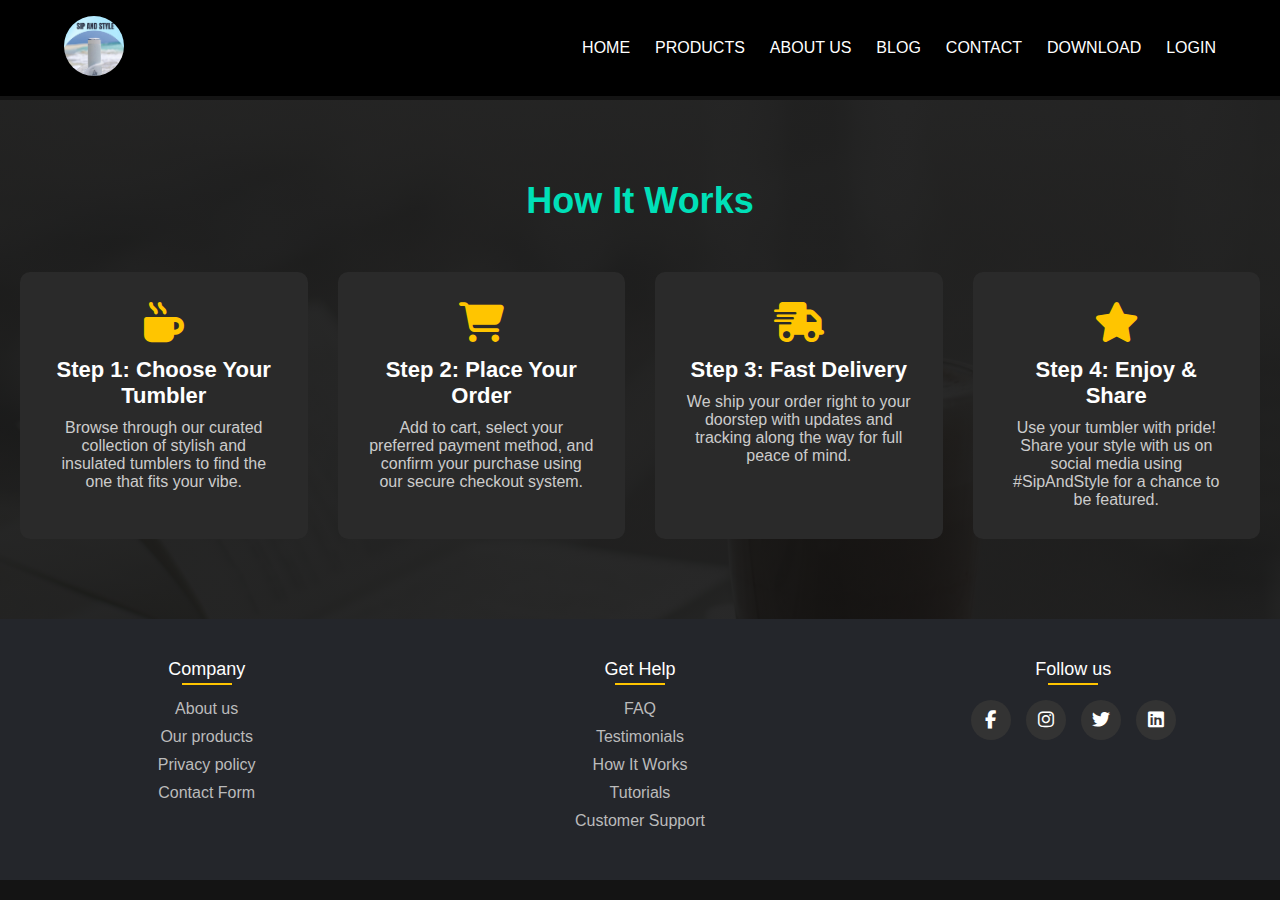
<file: howitwork.html>
<!DOCTYPE html>
<html lang="en">
<head>
    <meta charset="UTF-8">
    <meta name="viewport" content="width=device-width, initial-scale=1.0">
    <title>How It Works - Sip and Style</title>
    <link rel="stylesheet" href="style.css">
    <link rel="stylesheet" href="https://cdnjs.cloudflare.com/ajax/libs/font-awesome/6.7.2/css/all.min.css">
    <style>
        .how-it-works {
            background: linear-gradient(rgba(18, 18, 18, 0.9), rgba(18, 18, 18, 0.9)), 
             url('images/work-background.jpg') no-repeat center center/cover;
            background-color: #1e1e1e;
            color: #ffffff;
            padding: 80px 20px;
            text-align: center;
        }
        .how-it-works h2 {
            font-size: 36px;
            margin-bottom: 20px;
            color: #00e0b8;
        }
        .steps-container {
            display: flex;
            flex-wrap: wrap;
            justify-content: center;
            gap: 30px;
            margin-top: 50px;
        }
        .step {
            background-color: #2a2a2a;
            border-radius: 10px;
            padding: 30px;
            max-width: 300px;
            flex: 1;
            transition: transform 0.3s;
        }
        .step:hover {
            transform: translateY(-10px);
        }
        .step i {
            font-size: 40px;
            margin-bottom: 15px;
            color: #ffc500;
        }
        .step h3 {
            font-size: 22px;
            margin-bottom: 10px;
            color: #ffffff;
        }
        .step p {
            font-size: 16px;
            color: #cccccc;
        }

        @media (max-width: 768px) {
            .steps-container {
                flex-direction: column;
                align-items: center;
            }
        }
    </style>
</head>
<body>
    <!-- Navbar -->
    <div class="banner">
        <nav class="navbar">
            <div class="logo-container">
                <img src="images/logo.jpg" class="logo" alt="Logo">
            </div>
            <div class="menu-toggle" id="menu-toggle">&#9776;</div>
            <ul class="nav-links" id="nav-links">
                <li><a href="index.html">Home</a></li>
                <li><a href="products.html">Products</a></li>
                <li><a href="aboutus.html">About Us</a></li>
                <li><a href="https://sipandstyle.blogspot.com/2025/03/sip-and-style.html" target="_blank">Blog</a></li>
                <li><a href="contact.html">Contact</a></li>
                <li><a href="download.html">Download</a></li>
                <li><a href="Login.html" class="login-btn">Login</a></li>
            </ul>
        </nav>
    </div>

    <!-- How It Works Section -->
    <section class="how-it-works">
        <h2>How It Works</h2>
        <div class="steps-container">
            <div class="step">
                <i class="fas fa-mug-hot"></i>
                <h3>Step 1: Choose Your Tumbler</h3>
                <p>Browse through our curated collection of stylish and insulated tumblers to find the one that fits your vibe.</p>
            </div>
            <div class="step">
                <i class="fas fa-shopping-cart"></i>
                <h3>Step 2: Place Your Order</h3>
                <p>Add to cart, select your preferred payment method, and confirm your purchase using our secure checkout system.</p>
            </div>
            <div class="step">
                <i class="fas fa-shipping-fast"></i>
                <h3>Step 3: Fast Delivery</h3>
                <p>We ship your order right to your doorstep with updates and tracking along the way for full peace of mind.</p>
            </div>
            <div class="step">
                <i class="fas fa-star"></i>
                <h3>Step 4: Enjoy & Share</h3>
                <p>Use your tumbler with pride! Share your style with us on social media using #SipAndStyle for a chance to be featured.</p>
            </div>
        </div>
    </section>

    <!-- Footer -->
    <div class="footer">
        <div class="container">
            <div class="row">
                <div class="footer-col">
                    <h4>Company</h4>
                    <ul>
                        <li><a href="aboutus.html">About us</a></li>
                        <li><a href="products.html">Our products</a></li>
                        <li><a href="privacy.html">Privacy policy</a></li>
                        <li><a href="contact.html">Contact Form</a></li>
                    </ul>
                </div>
                <div class="footer-col">
                    <h4>Get Help</h4>
                    <ul>
                        <li><a href="faq.html">FAQ</a></li>
                        <li><a href="testimonial.html">Testimonials</a></li>
                        <li><a href="howitwork.html">How It Works</a></li>
                        <li><a href="tutorials.html">Tutorials</a></li>
                        <li><a href="customersupport.html">Customer Support</a></li>
                    </ul>
                </div>
                <div class="footer-col">
                    <h4>Follow us</h4>
                    <div class="social-logo">
                        <a href="https://web.facebook.com/profile.php?id=61569635547947&mibextid=wwXIfr&rdid=PW5MyI33vxtbdFJc&share_url=https%3A%2F%2Fweb.facebook.com%2Fshare%2F15ntDTavL4%2F%3Fmibextid%3DwwXIfr%26_rdc%3D1%26_rdr#" target="_blank"><i class="fab fa-facebook-f"></i></a>
                    <a href="https://www.instagram.com/yourpage" target="_blank"><i class="fab fa-instagram"></i></a>
                    <a href="https://twitter.com/yourpage" target="_blank"><i class="fab fa-twitter"></i></a>
                    <a href="https://www.linkedin.com/in/yourprofile" target="_blank"><i class="fab fa-linkedin"></i></a>
                    </div>
                </div>
            </div>
        </div>
    </div>

    <script>
        const toggle = document.getElementById('menu-toggle');
        const navLinks = document.getElementById('nav-links');

        toggle.addEventListener('click', () => {
            navLinks.classList.toggle('open');
        });
    </script>
</body>
</html>
</file>
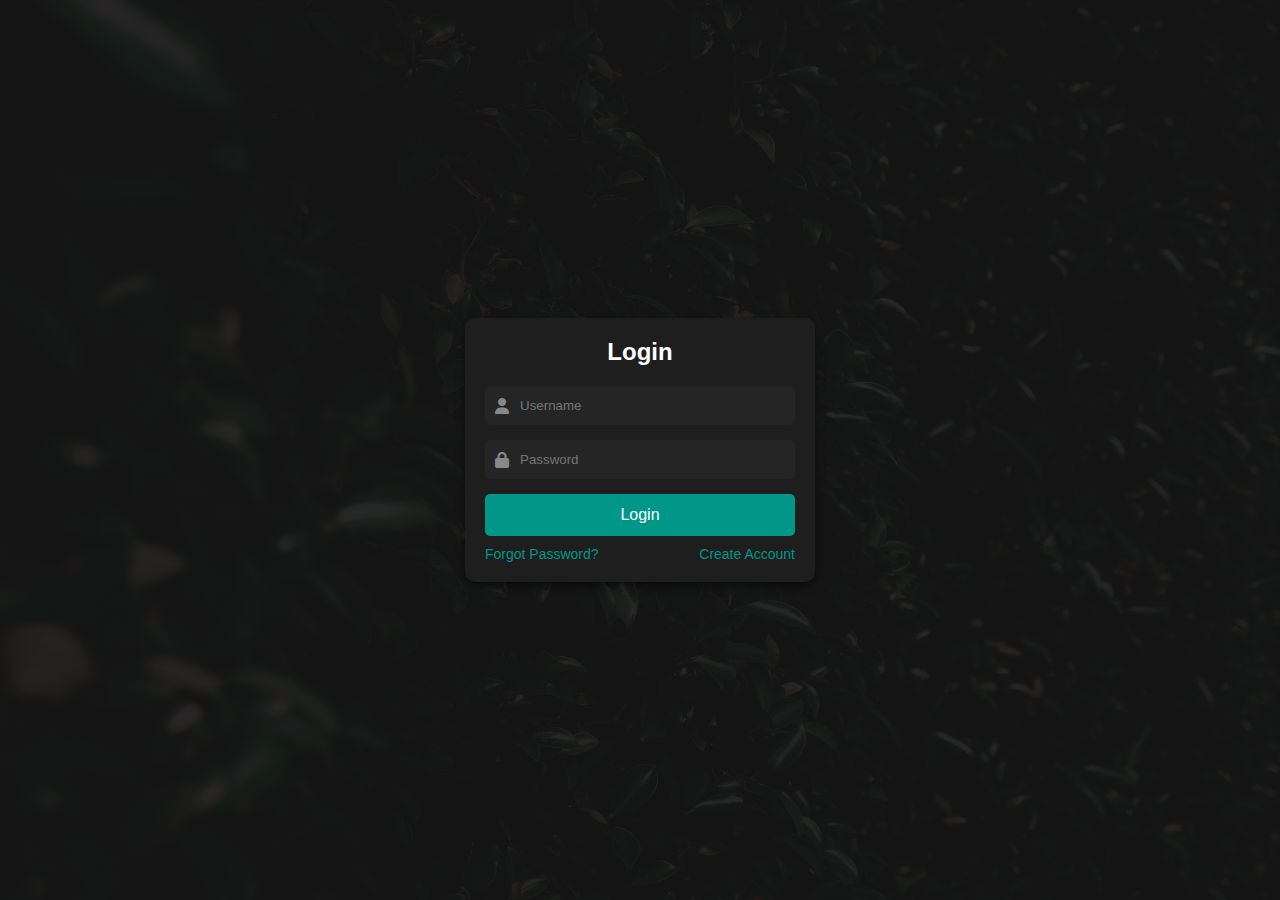
<file: login.html>
<!DOCTYPE html>
<html lang="en">
<head>
    <meta charset="UTF-8">
    <meta name="viewport" content="width=device-width, initial-scale=1.0">
    <title>Login | Tumbler Head</title>
    <link rel="stylesheet">
    <link rel="stylesheet" href="https://cdnjs.cloudflare.com/ajax/libs/font-awesome/6.7.2/css/all.min.css">
</head>
<style>
    * {
        margin: 0;
        padding: 0;
        box-sizing: border-box;
        font-family: 'Arial', sans-serif;
    }
    
    body {
        background: linear-gradient(rgba(18, 18, 18, 0.9), rgba(18, 18, 18, 0.9)), 
        url('images/log-background.jpg') no-repeat center center/cover;
        background-color: #121212;
        color: #ffffff;
        display: flex;
        justify-content: center;
        align-items: center;
        height: 100vh;
    }
    
    .login-container {
        width: 100%;
        max-width: 350px;
        background: #1e1e1e;
        padding: 20px;
        border-radius: 10px;
        box-shadow: 0px 4px 10px rgba(0, 0, 0, 0.5);
        text-align: center;
    }
    
    h2 {
        margin-bottom: 20px;
    }
    
    .input-box {
        position: relative;
        margin-bottom: 15px;
    }
    
    .input-box i {
        position: absolute;
        left: 10px;
        top: 50%;
        transform: translateY(-50%);
        color: #888;
    }
    
    .input-box input {
        width: 100%;
        padding: 12px 10px 12px 35px;
        background: #252525;
        border: none;
        border-radius: 5px;
        color: #fff;
        outline: none;
    }
    
    .input-box input:focus {
        border: 1px solid #009688;
    }
    
    .login-btn {
        width: 100%;
        padding: 12px;
        background: #009688;
        border: none;
        border-radius: 5px;
        font-size: 16px;
        color: #fff;
        cursor: pointer;
        transition: 0.3s;
    }
    
    .login-btn:hover {
        background: #00796b;
    }
    
    .options {
        margin-top: 10px;
        display: flex;
        justify-content: space-between;
        font-size: 14px;
    }
    
    .options a {
        color: #009688;
        text-decoration: none;
    }
    
    .options a:hover {
        text-decoration: underline;
    }
    </style>
    
<body>
    <div class="login-container">
        <form class="login-box" onsubmit="event.preventDefault(); window.location.href='index.html';">
            <h2>Login</h2>
            <div class="input-box">
                <i class="fas fa-user"></i>
                <input type="text" placeholder="Username" required>
            </div>
            <div class="input-box">
                <i class="fas fa-lock"></i>
                <input type="password" placeholder="Password" required>
            </div>
            <button type="submit" class="login-btn">Login</button>
            <div class="options">
                <a href="#">Forgot Password?</a>
                <a href="#">Create Account</a>
            </div>
        </form>
    </div>
    <script>
        const toggle = document.getElementById('menu-toggle');
        const navLinks = document.getElementById('nav-links');
      
        toggle.addEventListener('click', () => {
          navLinks.classList.toggle('open');
        });
      </script>
</body>
</html>
</file>
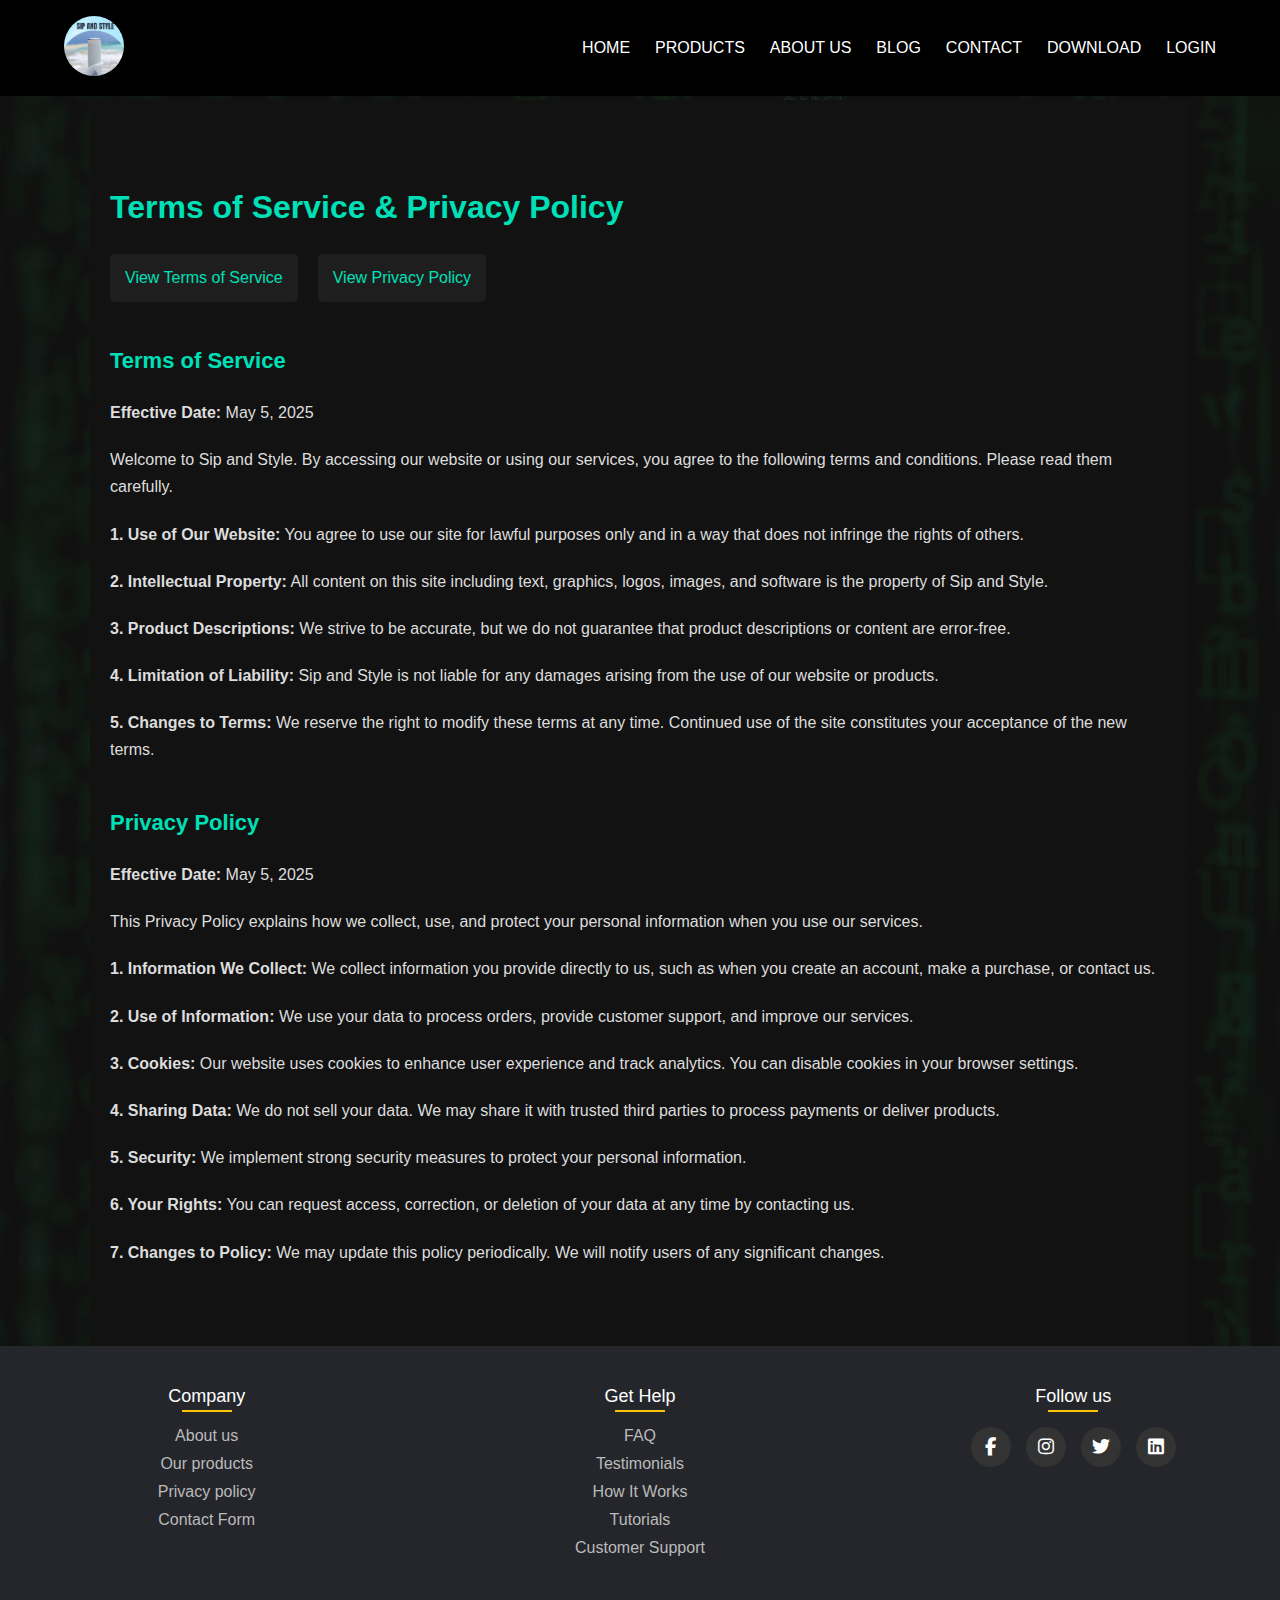
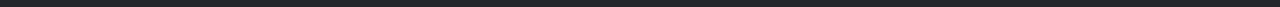
<file: privacy.html>
<!DOCTYPE html>
<html lang="en">
<head>
  <meta charset="UTF-8" />
  <meta name="viewport" content="width=device-width, initial-scale=1.0"/>
  <title>Terms & Privacy</title>
  <link rel="stylesheet" href="style.css"/>
  <link rel="stylesheet" href="https://cdnjs.cloudflare.com/ajax/libs/font-awesome/6.7.2/css/all.min.css"/>
  <style>
    body {
        background: linear-gradient(rgba(18, 18, 18, 0.9), rgba(18, 18, 18, 0.9)), 
             url('images/privacy-background.jpg') no-repeat center center/cover;
      color: #fff;
    }
    .legal-section {
      background-color: #121212;
      color: #ffffff;
      padding: 80px 20px 60px;
      max-width: 1100px;
      margin: auto;
      line-height: 1.7;
    }

    .legal-section h1, .legal-section h2 {
      color: #00e0b8;
      margin-bottom: 20px;
    }

    .legal-section h2 {
      margin-top: 40px;
      font-size: 22px;
    }

    .legal-section p {
      margin-bottom: 20px;
      color: #dddddd;
    }

    .legal-nav {
      display: flex;
      gap: 20px;
      margin-bottom: 40px;
      flex-wrap: wrap;
    }

    .legal-nav a {
      background: #1e1e1e;
      color: #00e0b8;
      padding: 10px 15px;
      text-decoration: none;
      border-radius: 5px;
      transition: background 0.3s;
    }

    .legal-nav a:hover {
      background: #00e0b8;
      color: #000;
    }

    @media (max-width: 768px) {
      .legal-section {
        padding: 60px 15px;
      }
    }
  </style>
</head>
<body>
  <!-- Navigation -->
  <div class="banner">
    <nav class="navbar">
      <div class="logo-container">
        <img src="images/logo.jpg" class="logo" alt="Logo" />
      </div>
      <div class="menu-toggle" id="menu-toggle">&#9776;</div>
      <ul class="nav-links" id="nav-links">
        <li><a href="index.html">Home</a></li>
        <li><a href="products.html">Products</a></li>
        <li><a href="aboutus.html">About Us</a></li>
        <li><a href="https://sipandstyle.blogspot.com/2025/03/sip-and-style.html" target="_blank">Blog</a></li>
        <li><a href="contact.html">Contact</a></li>
        <li><a href="download.html">Download</a></li>
        <li><a href="Login.html" class="login-btn">Login</a></li>
      </ul>
    </nav>
  </div>

  <!-- Legal Content -->
  <section class="legal-section">
    <h1>Terms of Service & Privacy Policy</h1>
    <div class="legal-nav">
      <a href="#terms">View Terms of Service</a>
      <a href="#privacy">View Privacy Policy</a>
    </div>

    <!-- Terms of Service -->
    <h2 id="terms">Terms of Service</h2>
    <p><strong>Effective Date:</strong> May 5, 2025</p>
    <p>Welcome to Sip and Style. By accessing our website or using our services, you agree to the following terms and conditions. Please read them carefully.</p>
    <p><strong>1. Use of Our Website:</strong> You agree to use our site for lawful purposes only and in a way that does not infringe the rights of others.</p>
    <p><strong>2. Intellectual Property:</strong> All content on this site including text, graphics, logos, images, and software is the property of Sip and Style.</p>
    <p><strong>3. Product Descriptions:</strong> We strive to be accurate, but we do not guarantee that product descriptions or content are error-free.</p>
    <p><strong>4. Limitation of Liability:</strong> Sip and Style is not liable for any damages arising from the use of our website or products.</p>
    <p><strong>5. Changes to Terms:</strong> We reserve the right to modify these terms at any time. Continued use of the site constitutes your acceptance of the new terms.</p>

    <!-- Privacy Policy -->
    <h2 id="privacy">Privacy Policy</h2>
    <p><strong>Effective Date:</strong> May 5, 2025</p>
    <p>This Privacy Policy explains how we collect, use, and protect your personal information when you use our services.</p>
    <p><strong>1. Information We Collect:</strong> We collect information you provide directly to us, such as when you create an account, make a purchase, or contact us.</p>
    <p><strong>2. Use of Information:</strong> We use your data to process orders, provide customer support, and improve our services.</p>
    <p><strong>3. Cookies:</strong> Our website uses cookies to enhance user experience and track analytics. You can disable cookies in your browser settings.</p>
    <p><strong>4. Sharing Data:</strong> We do not sell your data. We may share it with trusted third parties to process payments or deliver products.</p>
    <p><strong>5. Security:</strong> We implement strong security measures to protect your personal information.</p>
    <p><strong>6. Your Rights:</strong> You can request access, correction, or deletion of your data at any time by contacting us.</p>
    <p><strong>7. Changes to Policy:</strong> We may update this policy periodically. We will notify users of any significant changes.</p>
  </section>

  <!-- Footer -->
  <div class="footer">
    <div class="container">
      <div class="row">
        <div class="footer-col">
          <h4>Company</h4>
          <ul>
            <li><a href="aboutus.html">About us</a></li>
            <li><a href="products.html">Our products</a></li>
            <li><a href="privacy.html">Privacy policy</a></li>
            <li><a href="contact.html">Contact Form</a></li>
          </ul>
        </div>
        <div class="footer-col">
          <h4>Get Help</h4>
          <ul>
            <li><a href="faq.html">FAQ</a></li>
            <li><a href="testimonial.html">Testimonials</a></li>
            <li><a href="howitwork.html">How It Works</a></li>
            <li><a href="tutorials.html">Tutorials</a></li>
            <li><a href="customersupport.html">Customer Support</a></li>
          </ul>
        </div>
        <div class="footer-col">
          <h4>Follow us</h4>
          <div class="social-logo">
            <a href="https://web.facebook.com/profile.php?id=61569635547947&mibextid=wwXIfr&rdid=PW5MyI33vxtbdFJc&share_url=https%3A%2F%2Fweb.facebook.com%2Fshare%2F15ntDTavL4%2F%3Fmibextid%3DwwXIfr%26_rdc%3D1%26_rdr#" target="_blank"><i class="fab fa-facebook-f"></i></a>
            <a href="https://www.instagram.com/yourpage" target="_blank"><i class="fab fa-instagram"></i></a>
            <a href="https://twitter.com/yourpage" target="_blank"><i class="fab fa-twitter"></i></a>
            <a href="https://www.linkedin.com/in/yourprofile" target="_blank"><i class="fab fa-linkedin"></i></a>
          </div>
        </div>
      </div>
    </div>
  </div>

  <script>
    const menuToggle = document.getElementById("menu-toggle");
    const navLinks = document.getElementById("nav-links");
    menuToggle.addEventListener("click", () => {
      navLinks.classList.toggle("open");
    });
  </script>
</body>
</html>
</file>
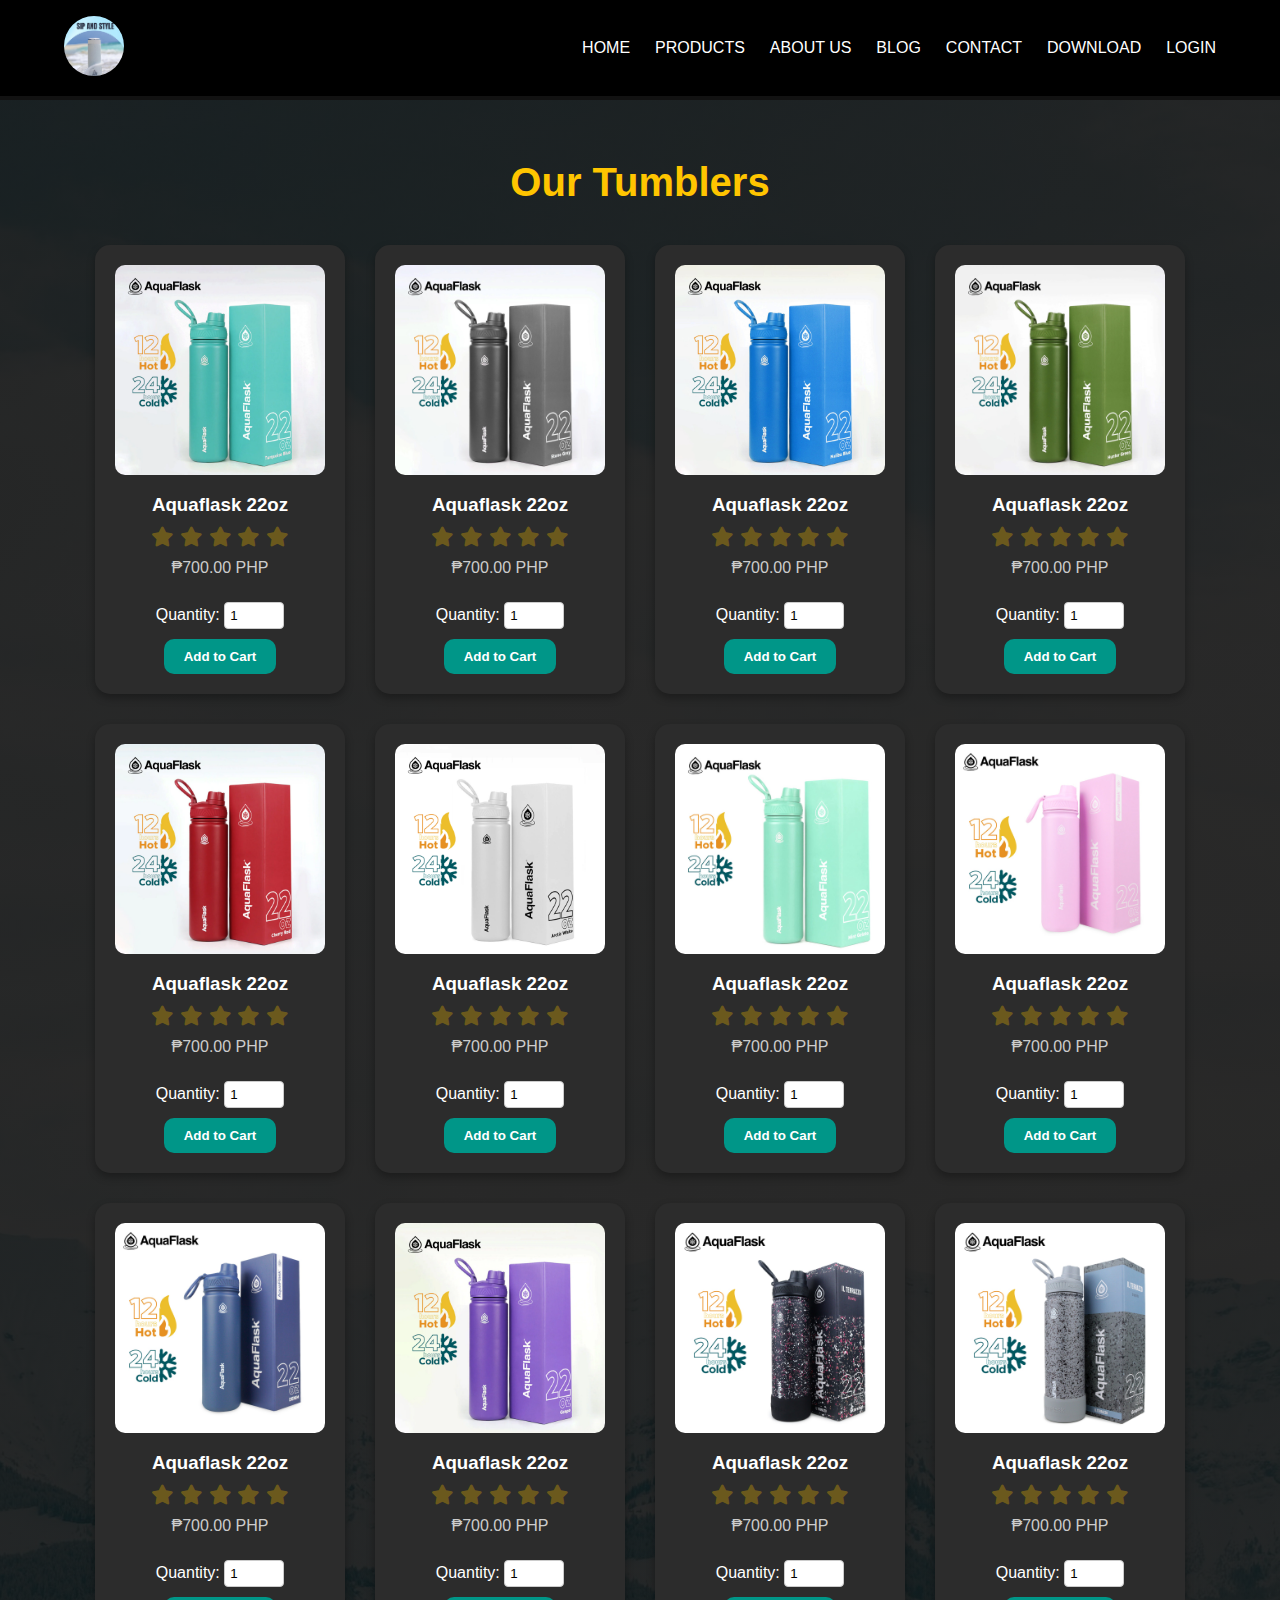
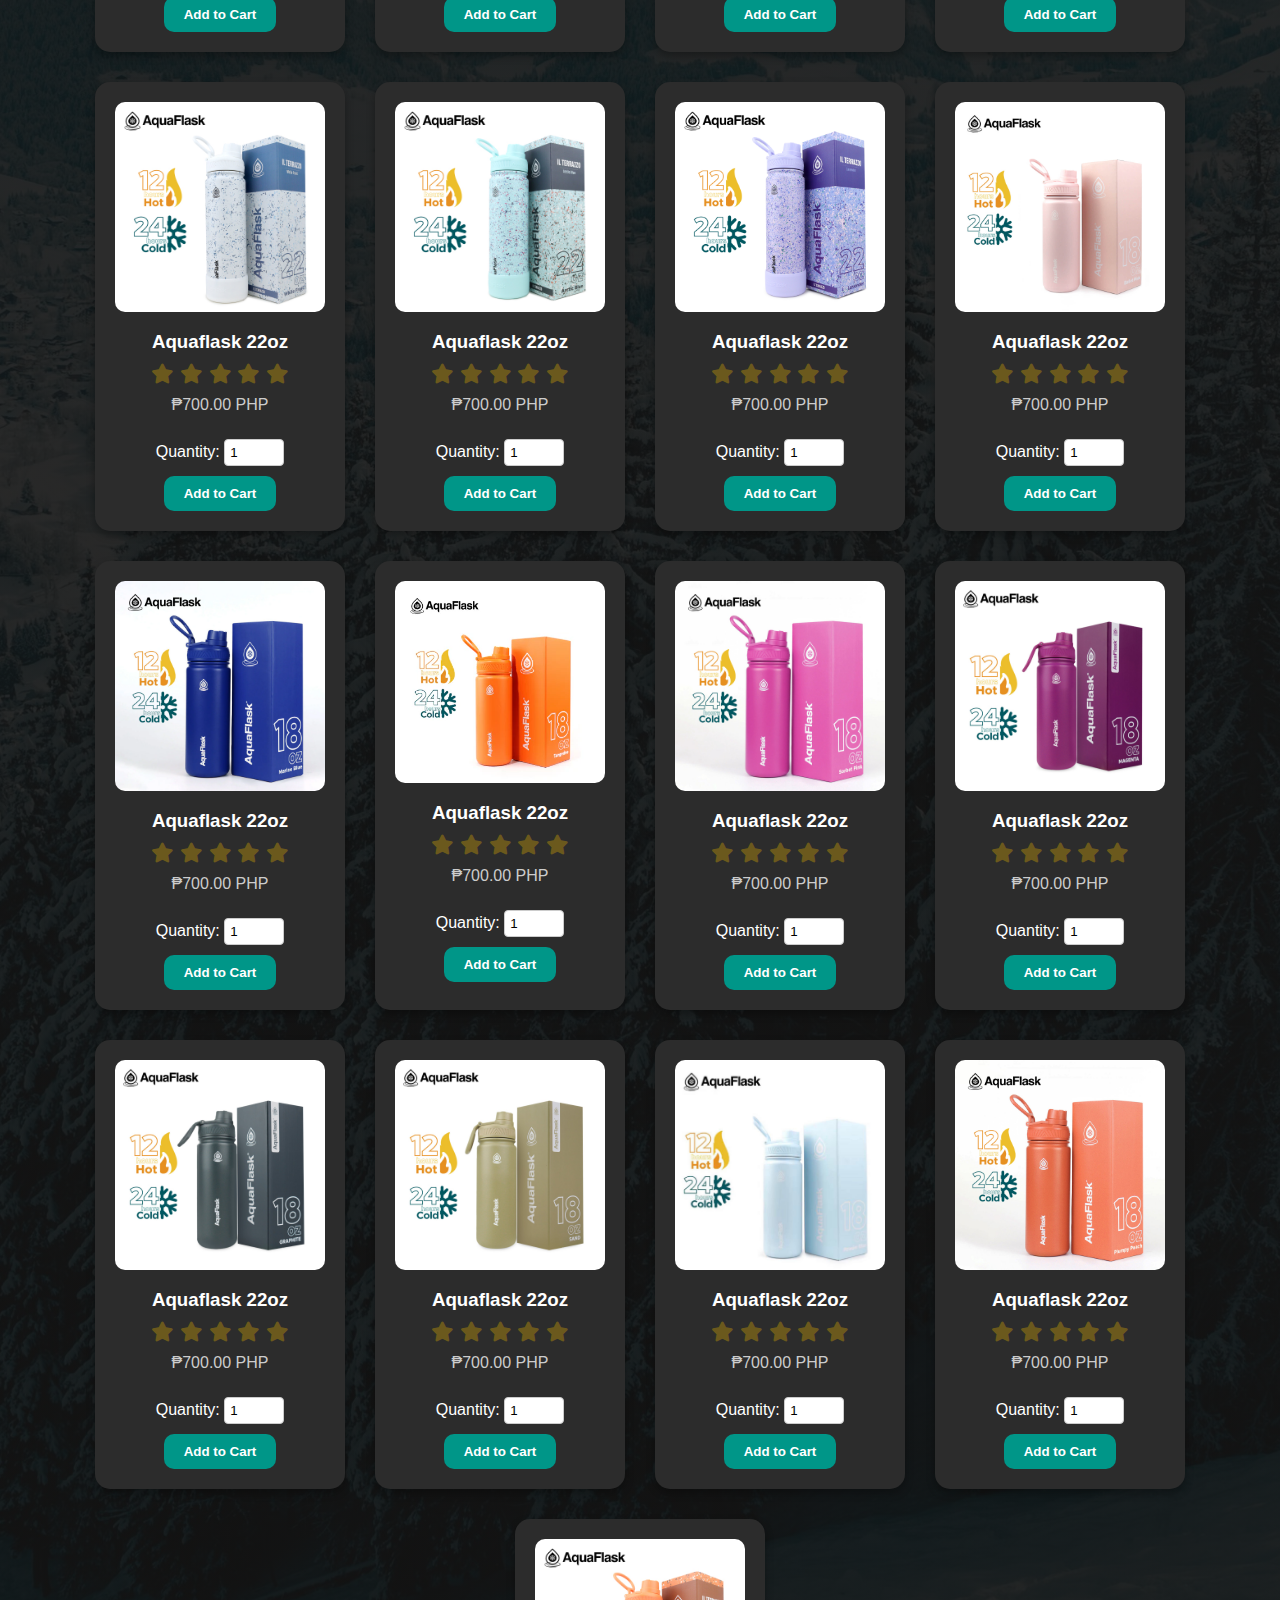
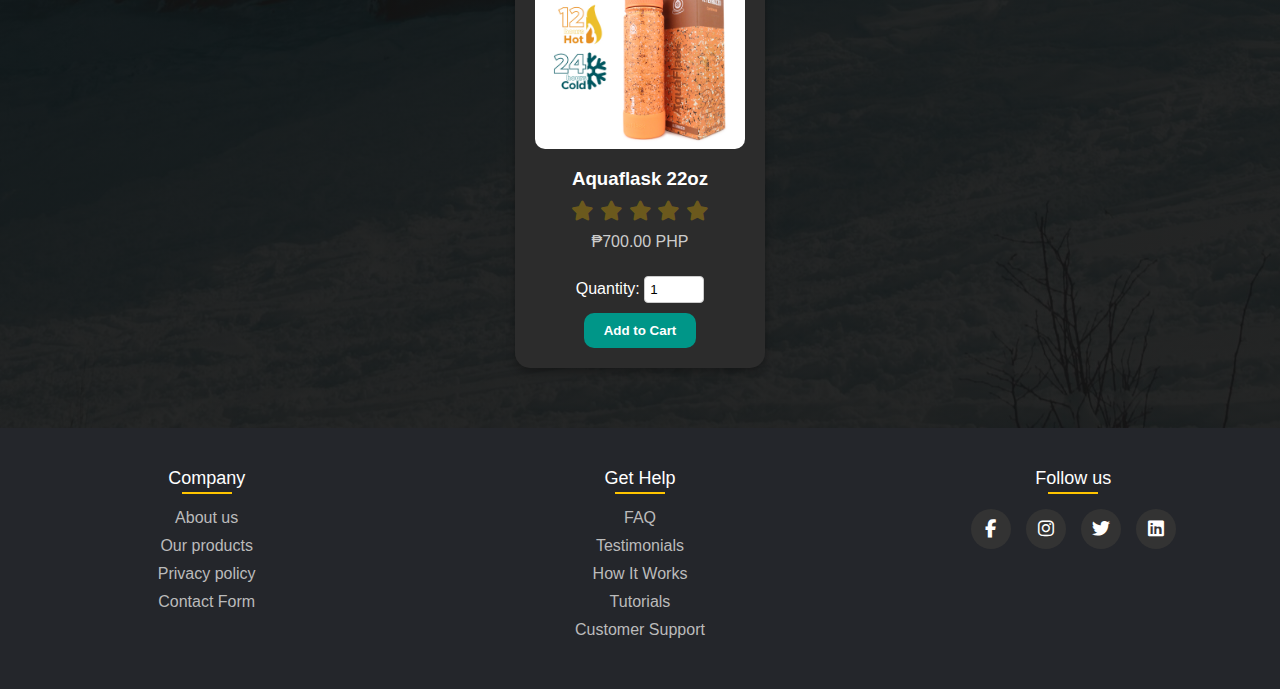
<file: products.html>
<!DOCTYPE html>
<html lang="en">
<head>
    <meta charset="UTF-8">
    <meta name="viewport" content="width=device-width, initial-scale=1.0">
    <title>Document</title>
    <link rel="stylesheet" href="style.css">
    <link rel="stylesheet" href="https://cdnjs.cloudflare.com/ajax/libs/font-awesome/6.5.0/css/all.min.css"/>
    <style>
        body {     
  background-color: #121212;
  color: #ffffff;
}

.products-section {
  background: linear-gradient(rgba(18, 18, 18, 0.9), rgba(18, 18, 18, 0.9)), 
             url('images/products-background.jpg') no-repeat center center/cover;
  padding: 60px 20px;
  text-align: center;
  background-color: #1e1e1e;
}

.products-section h2 {
  font-size: 2.5rem;
  margin-bottom: 40px;
  color: #ffc500;
}

.products-grid {
  display: flex;
  flex-wrap: wrap;
  justify-content: center;
  gap: 30px;
}

.product-card {
  background-color: #2c2c2c;
  border-radius: 15px;
  padding: 20px;
  max-width: 250px;
  text-align: center;
  box-shadow: 0 4px 8px rgba(0,0,0,0.3);
  transition: transform 0.3s;
}

.product-card:hover {
  transform: translateY(-5px);
}

.product-card img {
  width: 100%;
  height: auto;
  border-radius: 10px;
}

.product-card h3 {
  margin: 15px 0 10px;
  color: #fff;
}

.product-card p {
  color: #ccc;
  margin-bottom: 15px;
}

.product-card button {
  background-color: #009688;
  color: #fff;
  border: none;
  padding: 10px 20px;
  border-radius: 10px;
  cursor: pointer;
  font-weight: bold;
  transition: background-color 0.3s;
}

.product-card button:hover {
  background-color: #00bfa5;
}
.product-rating {
  color: #6b591d;
  font-size: 20px;
  cursor: pointer;
  margin: 10px 0;
}

.product-rating i.active {
  color: #ffc500;
}
.quantity-input {
  width: 60px;
  padding: 5px;
  margin: 10px 0;
  border: 1px solid #ccc;
  border-radius: 4px;
}
    </style>
</head>
<body>
    <div class="banner">
        <nav class="navbar">
          <div class="logo-container">
            <img src="images/logo.jpg" class="logo" alt="Logo">
          </div>
          <div class="menu-toggle" id="menu-toggle">&#9776;</div>
          <ul class="nav-links" id="nav-links">
            <li><a href="index.html">Home</a></li>
            <li><a href="products.html">Products</a></li>
            <li><a href="aboutus.html">About Us</a></li>
            <li><a href="https://sipandstyle.blogspot.com/2025/03/sip-and-style.html" target="_blank">Blog</a></li>
            <li><a href="contact.html">Contact</a></li>
            <li><a href="download.html">Download</a></li>
            <li><a href="Login.html" class="login-btn">Login</a></li>
          </ul>
        </nav>
      </div>
      <!-- Products Section -->
  <section class="products-section">
    <h2>Our Tumblers</h2>
    <div class="products-grid">
        <div class="product-card">
            <img src="product-images/aqua1.webp" alt="Turquoise blue AquaFlask 22 oz with matching turquoise box, designed for 12-hour hot and 24-hour cold beverage insulation."/>
            <h3>Aquaflask 22oz</h3>
            <!-- Star Rating (interactive) -->
            <div class="product-rating interactive" data-rating="0">
              <i class="fas fa-star" data-value="1"></i>
              <i class="fas fa-star" data-value="2"></i>
              <i class="fas fa-star" data-value="3"></i>
              <i class="fas fa-star" data-value="4"></i>
              <i class="fas fa-star" data-value="5"></i>
            </div>
            <input type="hidden" name="rating" class="rating-value" value="0">
            <p>₱700.00 PHP</p>
            <label for="quantity-1">Quantity:</label>
            <input type="number" id="quantity-1" name="quantity" min="1" max="99" value="1" class="quantity-input">
            <button>Add to Cart</button>
          </div>
          <div class="product-card">
            <img src="product-images/aqua2.jpg" alt="Stone gray AquaFlask 22 oz with dark gray box, designed for all-day hot or cold beverage retention."/>
            <h3>Aquaflask 22oz</h3>
            <!-- Star Rating (interactive) -->
            <div class="product-rating interactive" data-rating="0">
              <i class="fas fa-star" data-value="1"></i>
              <i class="fas fa-star" data-value="2"></i>
              <i class="fas fa-star" data-value="3"></i>
              <i class="fas fa-star" data-value="4"></i>
              <i class="fas fa-star" data-value="5"></i>
            </div>
            <input type="hidden" name="rating" class="rating-value" value="0">
            <p>₱700.00 PHP</p>
            <label for="quantity-1">Quantity:</label>
            <input type="number" id="quantity-1" name="quantity" min="1" max="99" value="1" class="quantity-input">
            <button>Add to Cart</button>
          </div>
          <div class="product-card">
            <img src="product-images/aqua3.jpg" alt="Malibu blue AquaFlask 22 oz with coordinating blue box, ideal for temperature-retentive hydration."/>
            <h3>Aquaflask 22oz</h3>
            <!-- Star Rating (interactive) -->
            <div class="product-rating interactive" data-rating="0">
              <i class="fas fa-star" data-value="1"></i>
              <i class="fas fa-star" data-value="2"></i>
              <i class="fas fa-star" data-value="3"></i>
              <i class="fas fa-star" data-value="4"></i>
              <i class="fas fa-star" data-value="5"></i>
            </div>
            <input type="hidden" name="rating" class="rating-value" value="0">
            <p>₱700.00 PHP</p>
            <label for="quantity-1">Quantity:</label>
            <input type="number" id="quantity-1" name="quantity" min="1" max="99" value="1" class="quantity-input">
            <button>Add to Cart</button>
          </div>
          <div class="product-card">
            <img src="product-images/aqua4.jpg" alt="Hunter green AquaFlask 22 oz with matching forest green box, perfect for all-terrain, temperature-controlled drinking."/>
            <h3>Aquaflask 22oz</h3>
            <!-- Star Rating (interactive) -->
            <div class="product-rating interactive" data-rating="0">
              <i class="fas fa-star" data-value="1"></i>
              <i class="fas fa-star" data-value="2"></i>
              <i class="fas fa-star" data-value="3"></i>
              <i class="fas fa-star" data-value="4"></i>
              <i class="fas fa-star" data-value="5"></i>
            </div>
            <input type="hidden" name="rating" class="rating-value" value="0">
            <p>₱700.00 PHP</p>
            <label for="quantity-1">Quantity:</label>
            <input type="number" id="quantity-1" name="quantity" min="1" max="99" value="1" class="quantity-input">
            <button>Add to Cart</button>
          </div>
          <div class="product-card">
            <img src="product-images/aqua5.webp" alt="Bright cherry red AquaFlask 22 oz with matching red box, perfect for bold, insulated beverage storage."/>
            <h3>Aquaflask 22oz</h3>
            <!-- Star Rating (interactive) -->
            <div class="product-rating interactive" data-rating="0">
              <i class="fas fa-star" data-value="1"></i>
              <i class="fas fa-star" data-value="2"></i>
              <i class="fas fa-star" data-value="3"></i>
              <i class="fas fa-star" data-value="4"></i>
              <i class="fas fa-star" data-value="5"></i>
            </div>
            <input type="hidden" name="rating" class="rating-value" value="0">
            <p>₱700.00 PHP</p>
            <label for="quantity-1">Quantity:</label>
            <input type="number" id="quantity-1" name="quantity" min="1" max="99" value="1" class="quantity-input">
            <button>Add to Cart</button>
          </div>
          <div class="product-card">
            <img src="product-images/aqua6.jpg" alt="Arctic white AquaFlask 22 oz with sleek white box, engineered for clean style and maximum insulation."/>
            <h3>Aquaflask 22oz</h3>
            <!-- Star Rating (interactive) -->
            <div class="product-rating interactive" data-rating="0">
              <i class="fas fa-star" data-value="1"></i>
              <i class="fas fa-star" data-value="2"></i>
              <i class="fas fa-star" data-value="3"></i>
              <i class="fas fa-star" data-value="4"></i>
              <i class="fas fa-star" data-value="5"></i>
            </div>
            <input type="hidden" name="rating" class="rating-value" value="0">
            <p>₱700.00 PHP</p>
            <label for="quantity-1">Quantity:</label>
            <input type="number" id="quantity-1" name="quantity" min="1" max="99" value="1" class="quantity-input">
            <button>Add to Cart</button>
          </div>
          <div class="product-card">
            <img src="product-images/aqua7.jpg" alt="Mint green AquaFlask 22 oz with pastel mint box, offering playful style and dual thermal functionality."/>
            <h3>Aquaflask 22oz</h3>
            <!-- Star Rating (interactive) -->
            <div class="product-rating interactive" data-rating="0">
              <i class="fas fa-star" data-value="1"></i>
              <i class="fas fa-star" data-value="2"></i>
              <i class="fas fa-star" data-value="3"></i>
              <i class="fas fa-star" data-value="4"></i>
              <i class="fas fa-star" data-value="5"></i>
            </div>
            <input type="hidden" name="rating" class="rating-value" value="0">
            <p>₱700.00 PHP</p>
            <label for="quantity-1">Quantity:</label>
            <input type="number" id="quantity-1" name="quantity" min="1" max="99" value="1" class="quantity-input">
            <button>Add to Cart</button>
          </div>
          <div class="product-card">
            <img src="product-images/aqua8.jpg" alt="Pastel lilac AquaFlask 22 oz with matching light pink box, ideal for soft-style hydration with lasting insulation."/>
            <h3>Aquaflask 22oz</h3>
            <!-- Star Rating (interactive) -->
            <div class="product-rating interactive" data-rating="0">
              <i class="fas fa-star" data-value="1"></i>
              <i class="fas fa-star" data-value="2"></i>
              <i class="fas fa-star" data-value="3"></i>
              <i class="fas fa-star" data-value="4"></i>
              <i class="fas fa-star" data-value="5"></i>
            </div>
            <input type="hidden" name="rating" class="rating-value" value="0">
            <p>₱700.00 PHP</p>
            <label for="quantity-1">Quantity:</label>
            <input type="number" id="quantity-1" name="quantity" min="1" max="99" value="1" class="quantity-input">
            <button>Add to Cart</button>
          </div>
          <div class="product-card">
            <img src="product-images/aqua9.jpg" alt="Denim blue AquaFlask 22 oz with matching deep blue box, combining classic aesthetics with thermal performance."/>
            <h3>Aquaflask 22oz</h3>
            <!-- Star Rating (interactive) -->
            <div class="product-rating interactive" data-rating="0">
              <i class="fas fa-star" data-value="1"></i>
              <i class="fas fa-star" data-value="2"></i>
              <i class="fas fa-star" data-value="3"></i>
              <i class="fas fa-star" data-value="4"></i>
              <i class="fas fa-star" data-value="5"></i>
            </div>
            <input type="hidden" name="rating" class="rating-value" value="0">
            <p>₱700.00 PHP</p>
            <label for="quantity-1">Quantity:</label>
            <input type="number" id="quantity-1" name="quantity" min="1" max="99" value="1" class="quantity-input">
            <button>Add to Cart</button>
          </div>
          <div class="product-card">
            <img src="product-images/aqua10.webp" alt="AquaFlask Grape 22 oz in rich purple with matching box, ideal for stylish temperature retention."/>
            <h3>Aquaflask 22oz</h3>
            <!-- Star Rating (interactive) -->
            <div class="product-rating interactive" data-rating="0">
              <i class="fas fa-star" data-value="1"></i>
              <i class="fas fa-star" data-value="2"></i>
              <i class="fas fa-star" data-value="3"></i>
              <i class="fas fa-star" data-value="4"></i>
              <i class="fas fa-star" data-value="5"></i>
            </div>
            <input type="hidden" name="rating" class="rating-value" value="0">
            <p>₱700.00 PHP</p>
            <label for="quantity-1">Quantity:</label>
            <input type="number" id="quantity-1" name="quantity" min="1" max="99" value="1" class="quantity-input">
            <button>Add to Cart</button>
          </div>
          <div class="product-card">
            <img src="product-images/aqua11.jpg" alt="Black AquaFlask 22 oz with colorful terrazzo print and matching Starship-themed box for modern, on-the-go use."/>
            <h3>Aquaflask 22oz</h3>
            <!-- Star Rating (interactive) -->
            <div class="product-rating interactive" data-rating="0">
              <i class="fas fa-star" data-value="1"></i>
              <i class="fas fa-star" data-value="2"></i>
              <i class="fas fa-star" data-value="3"></i>
              <i class="fas fa-star" data-value="4"></i>
              <i class="fas fa-star" data-value="5"></i>
            </div>
            <input type="hidden" name="rating" class="rating-value" value="0">
            <p>₱700.00 PHP</p>
            <label for="quantity-1">Quantity:</label>
            <input type="number" id="quantity-1" name="quantity" min="1" max="99" value="1" class="quantity-input">
            <button>Add to Cart</button>
          </div>
          <div class="product-card">
            <img src="product-images/aqua12.jpg" alt="Graphite gray AquaFlask 22 oz with artistic terrazzo accents and coordinating box, perfect for creative professionals."/>
            <h3>Aquaflask 22oz</h3>
            <!-- Star Rating (interactive) -->
            <div class="product-rating interactive" data-rating="0">
              <i class="fas fa-star" data-value="1"></i>
              <i class="fas fa-star" data-value="2"></i>
              <i class="fas fa-star" data-value="3"></i>
              <i class="fas fa-star" data-value="4"></i>
              <i class="fas fa-star" data-value="5"></i>
            </div>
            <input type="hidden" name="rating" class="rating-value" value="0">
            <p>₱700.00 PHP</p>
            <label for="quantity-1">Quantity:</label>
            <input type="number" id="quantity-1" name="quantity" min="1" max="99" value="1" class="quantity-input">
            <button>Add to Cart</button>
          </div>
          <div class="product-card">
            <img src="product-images/aqua13.jpg" alt="White AquaFlask 22 oz with frosty terrazzo detailing and sleek white-blue box, built for style and temperature control."/>
            <h3>Aquaflask 22oz</h3>
            <!-- Star Rating (interactive) -->
            <div class="product-rating interactive" data-rating="0">
              <i class="fas fa-star" data-value="1"></i>
              <i class="fas fa-star" data-value="2"></i>
              <i class="fas fa-star" data-value="3"></i>
              <i class="fas fa-star" data-value="4"></i>
              <i class="fas fa-star" data-value="5"></i>
            </div>
            <input type="hidden" name="rating" class="rating-value" value="0">
            <p>₱700.00 PHP</p>
            <label for="quantity-1">Quantity:</label>
            <input type="number" id="quantity-1" name="quantity" min="1" max="99" value="1" class="quantity-input">
            <button>Add to Cart</button>
          </div>
          <div class="product-card">
            <img src="product-images/aqua14.jpg" alt="Lavender AquaFlask 22 oz with terrazzo specks and purple box, combining beauty and functionality."/>
            <h3>Aquaflask 22oz</h3>
            <!-- Star Rating (interactive) -->
            <div class="product-rating interactive" data-rating="0">
              <i class="fas fa-star" data-value="1"></i>
              <i class="fas fa-star" data-value="2"></i>
              <i class="fas fa-star" data-value="3"></i>
              <i class="fas fa-star" data-value="4"></i>
              <i class="fas fa-star" data-value="5"></i>
            </div>
            <input type="hidden" name="rating" class="rating-value" value="0">
            <p>₱700.00 PHP</p>
            <label for="quantity-1">Quantity:</label>
            <input type="number" id="quantity-1" name="quantity" min="1" max="99" value="1" class="quantity-input">
            <button>Add to Cart</button>
          </div>
          <div class="product-card">
            <img src="product-images/aqua15.jpg" alt="Mint aqua AquaFlask 22 oz with Arctic-inspired terrazzo print and icy blue box for year-round beverage insulation."/>
            <h3>Aquaflask 22oz</h3>
            <!-- Star Rating (interactive) -->
            <div class="product-rating interactive" data-rating="0">
              <i class="fas fa-star" data-value="1"></i>
              <i class="fas fa-star" data-value="2"></i>
              <i class="fas fa-star" data-value="3"></i>
              <i class="fas fa-star" data-value="4"></i>
              <i class="fas fa-star" data-value="5"></i>
            </div>
            <input type="hidden" name="rating" class="rating-value" value="0">
            <p>₱700.00 PHP</p>
            <label for="quantity-1">Quantity:</label>
            <input type="number" id="quantity-1" name="quantity" min="1" max="99" value="1" class="quantity-input">
            <button>Add to Cart</button>
          </div>
          <div class="product-card">
            <img src="product-images/aqua16.jpg" alt="Blush pink AquaFlask 22 oz with matching pastel box, perfect for elegant, everyday hydration."/>
            <h3>Aquaflask 22oz</h3>
            <!-- Star Rating (interactive) -->
            <div class="product-rating interactive" data-rating="0">
              <i class="fas fa-star" data-value="1"></i>
              <i class="fas fa-star" data-value="2"></i>
              <i class="fas fa-star" data-value="3"></i>
              <i class="fas fa-star" data-value="4"></i>
              <i class="fas fa-star" data-value="5"></i>
            </div>
            <input type="hidden" name="rating" class="rating-value" value="0">
            <p>₱700.00 PHP</p>
            <label for="quantity-1">Quantity:</label>
            <input type="number" id="quantity-1" name="quantity" min="1" max="99" value="1" class="quantity-input">
            <button>Add to Cart</button>
          </div>
          <div class="product-card">
            <img src="product-images/aqua17.webp" alt="Marine blue AquaFlask 18 oz with matching deep blue box, great for compact, stylish temperature retention."/>
            <h3>Aquaflask 22oz</h3>
            <!-- Star Rating (interactive) -->
            <div class="product-rating interactive" data-rating="0">
              <i class="fas fa-star" data-value="1"></i>
              <i class="fas fa-star" data-value="2"></i>
              <i class="fas fa-star" data-value="3"></i>
              <i class="fas fa-star" data-value="4"></i>
              <i class="fas fa-star" data-value="5"></i>
            </div>
            <input type="hidden" name="rating" class="rating-value" value="0">
            <p>₱700.00 PHP</p>
            <label for="quantity-1">Quantity:</label>
            <input type="number" id="quantity-1" name="quantity" min="1" max="99" value="1" class="quantity-input">
            <button>Add to Cart</button>
          </div>
          <div class="product-card">
            <img src="product-images/aqua18.webp" alt="Bright orange AquaFlask 18 oz with matching tangerine box, ideal for portable, cheerful hydration."/>
            <h3>Aquaflask 22oz</h3>
            <!-- Star Rating (interactive) -->
            <div class="product-rating interactive" data-rating="0">
              <i class="fas fa-star" data-value="1"></i>
              <i class="fas fa-star" data-value="2"></i>
              <i class="fas fa-star" data-value="3"></i>
              <i class="fas fa-star" data-value="4"></i>
              <i class="fas fa-star" data-value="5"></i>
            </div>
            <input type="hidden" name="rating" class="rating-value" value="0">
            <p>₱700.00 PHP</p>
            <label for="quantity-1">Quantity:</label>
            <input type="number" id="quantity-1" name="quantity" min="1" max="99" value="1" class="quantity-input">
            <button>Add to Cart</button>
          </div>
          <div class="product-card">
            <img src="product-images/aqua19.jpg" alt="Bright pink AquaFlask 18 oz bottle in Sorbet Pink with matching pink box, offering 12-hour hot and 24-hour cold insulation."/>
            <h3>Aquaflask 22oz</h3>
            <!-- Star Rating (interactive) -->
            <div class="product-rating interactive" data-rating="0">
              <i class="fas fa-star" data-value="1"></i>
              <i class="fas fa-star" data-value="2"></i>
              <i class="fas fa-star" data-value="3"></i>
              <i class="fas fa-star" data-value="4"></i>
              <i class="fas fa-star" data-value="5"></i>
            </div>
            <input type="hidden" name="rating" class="rating-value" value="0">
            <p>₱700.00 PHP</p>
            <label for="quantity-1">Quantity:</label>
            <input type="number" id="quantity-1" name="quantity" min="1" max="99" value="1" class="quantity-input">
            <button>Add to Cart</button>
          </div>
          <div class="product-card">
            <img src="product-images/aqua20.jpg" alt="AquaFlask 18 oz in deep magenta with a matching bold-colored box, built for hot and cold temperature retention."/>
            <h3>Aquaflask 22oz</h3>
            <!-- Star Rating (interactive) -->
            <div class="product-rating interactive" data-rating="0">
              <i class="fas fa-star" data-value="1"></i>
              <i class="fas fa-star" data-value="2"></i>
              <i class="fas fa-star" data-value="3"></i>
              <i class="fas fa-star" data-value="4"></i>
              <i class="fas fa-star" data-value="5"></i>
            </div>
            <input type="hidden" name="rating" class="rating-value" value="0">
            <p>₱700.00 PHP</p>
            <label for="quantity-1">Quantity:</label>
            <input type="number" id="quantity-1" name="quantity" min="1" max="99" value="1" class="quantity-input">
            <button>Add to Cart</button>
          </div>
          <div class="product-card">
            <img src="product-images/aqua21.jpg" alt="Matte graphite gray AquaFlask 18 oz with matching dark box, designed for modern, temperature-controlled hydration."/>
            <h3>Aquaflask 22oz</h3>
            <!-- Star Rating (interactive) -->
            <div class="product-rating interactive" data-rating="0">
              <i class="fas fa-star" data-value="1"></i>
              <i class="fas fa-star" data-value="2"></i>
              <i class="fas fa-star" data-value="3"></i>
              <i class="fas fa-star" data-value="4"></i>
              <i class="fas fa-star" data-value="5"></i>
            </div>
            <input type="hidden" name="rating" class="rating-value" value="0">
            <p>₱700.00 PHP</p>
            <label for="quantity-1">Quantity:</label>
            <input type="number" id="quantity-1" name="quantity" min="1" max="99" value="1" class="quantity-input">
            <button>Add to Cart</button>
          </div>
          <div class="product-card">
            <img src="product-images/aqua22.jpg" alt="Warm tan AquaFlask 18 oz bottle in Sand finish with earthy-toned box, combining insulation performance and natural elegance."/>
            <h3>Aquaflask 22oz</h3>
            <!-- Star Rating (interactive) -->
            <div class="product-rating interactive" data-rating="0">
              <i class="fas fa-star" data-value="1"></i>
              <i class="fas fa-star" data-value="2"></i>
              <i class="fas fa-star" data-value="3"></i>
              <i class="fas fa-star" data-value="4"></i>
              <i class="fas fa-star" data-value="5"></i>
            </div>
            <input type="hidden" name="rating" class="rating-value" value="0">
            <p>₱700.00 PHP</p>
            <label for="quantity-1">Quantity:</label>
            <input type="number" id="quantity-1" name="quantity" min="1" max="99" value="1" class="quantity-input">
            <button>Add to Cart</button>
          </div>
          <div class="product-card">
            <img src="product-images/aqua23.jpg" alt="Soft pastel blue AquaFlask 18 oz with matching powder blue box, perfect for subtle style and reliable insulation."/>
            <h3>Aquaflask 22oz</h3>
            <!-- Star Rating (interactive) -->
            <div class="product-rating interactive" data-rating="0">
              <i class="fas fa-star" data-value="1"></i>
              <i class="fas fa-star" data-value="2"></i>
              <i class="fas fa-star" data-value="3"></i>
              <i class="fas fa-star" data-value="4"></i>
              <i class="fas fa-star" data-value="5"></i>
            </div>
            <input type="hidden" name="rating" class="rating-value" value="0">
            <p>₱700.00 PHP</p>
            <label for="quantity-1">Quantity:</label>
            <input type="number" id="quantity-1" name="quantity" min="1" max="99" value="1" class="quantity-input">
            <button>Add to Cart</button>
          </div>
          <div class="product-card">
            <img src="product-images/aqua24.jpg" alt="Vibrant peach-colored AquaFlask 18 oz with a matching bright box, delivering bold style and thermal efficiency.""/>
            <h3>Aquaflask 22oz</h3>
            <!-- Star Rating (interactive) -->
            <div class="product-rating interactive" data-rating="0">
              <i class="fas fa-star" data-value="1"></i>
              <i class="fas fa-star" data-value="2"></i>
              <i class="fas fa-star" data-value="3"></i>
              <i class="fas fa-star" data-value="4"></i>
              <i class="fas fa-star" data-value="5"></i>
            </div>
            <input type="hidden" name="rating" class="rating-value" value="0">
            <p>₱700.00 PHP</p>
            <label for="quantity-1">Quantity:</label>
            <input type="number" id="quantity-1" name="quantity" min="1" max="99" value="1" class="quantity-input">
            <button>Add to Cart</button>
          </div>
          <div class="product-card">
            <img src="product-images/aqua26.jpg" alt="Designer AquaFlask 18 oz with a terrazzo cantaloupe-orange finish and speckled pattern, paired with a matching artistic box."/>
            <h3>Aquaflask 22oz</h3>
            <!-- Star Rating (interactive) -->
            <div class="product-rating interactive" data-rating="0">
              <i class="fas fa-star" data-value="1"></i>
              <i class="fas fa-star" data-value="2"></i>
              <i class="fas fa-star" data-value="3"></i>
              <i class="fas fa-star" data-value="4"></i>
              <i class="fas fa-star" data-value="5"></i>
            </div>
            <input type="hidden" name="rating" class="rating-value" value="0">
            <p>₱700.00 PHP</p>
            <label for="quantity-1">Quantity:</label>
            <input type="number" id="quantity-1" name="quantity" min="1" max="99" value="1" class="quantity-input">
            <button>Add to Cart</button>
          </div>
    </div>
  </section>

      <div class="footer">
        <div class="container">
           <div class="row">
               <div class="footer-col">
                   <h4>Company</h4>
                   <ul>
                       <li><a href="aboutus.html">About us</a></li>
                       <li><a href="products.html">Our products</a></li>
                       <li><a href="privacy.html">Privacy policy</a></li>
                       <li><a href="contact.html">Contact Form</a></li>
                   </ul>
               </div>
               <div class="footer-col">
                   <h4>Get Help</h4>
                   <ul>
                       <li><a href="faq.html">FAQ</a></li>
                       <li><a href="testimonial.html">Testimonials</a></li>
                       <li><a href="howitwork.html">How It Works</a></li>
                       <li><a href="tutorials.html">Tutorials</a></li>
                       <li><a href="customersupport.html">Customer Support</a></li>
                   </ul>
               </div>
               <div class="footer-col">
                   <h4>Follow us</h4>
                   <div class="social-logo">
                       <a href="https://www.facebook.com/share/1EUVtSpn92/" target="_blank"><i class="fab fa-facebook-f"></i></a>
                       <a href="https://www.instagram.com/yourpage" target="_blank"><i class="fab fa-instagram"></i></a>
                       <a href="https://twitter.com/yourpage" target="_blank"><i class="fab fa-twitter"></i></a>
                       <a href="https://www.linkedin.com/in/yourprofile" target="_blank"><i class="fab fa-linkedin"></i></a>
                   </div>
               </div>
               </div>
           </div>
        </div>
   </div>
   <script>
    document.querySelectorAll('.product-rating.interactive').forEach(ratingEl => {
      const stars = ratingEl.querySelectorAll('i');
      const hiddenInput = ratingEl.nextElementSibling;
  
      stars.forEach(star => {
        star.addEventListener('click', () => {
          const value = parseInt(star.getAttribute('data-value'));
          ratingEl.setAttribute('data-rating', value);
          hiddenInput.value = value;
  
          stars.forEach(s => {
            s.classList.remove('active');
            if (parseInt(s.getAttribute('data-value')) <= value) {
              s.classList.add('active');
            }
          });
        });
      });
    });
  </script>
    
</body>
</html>
</file>
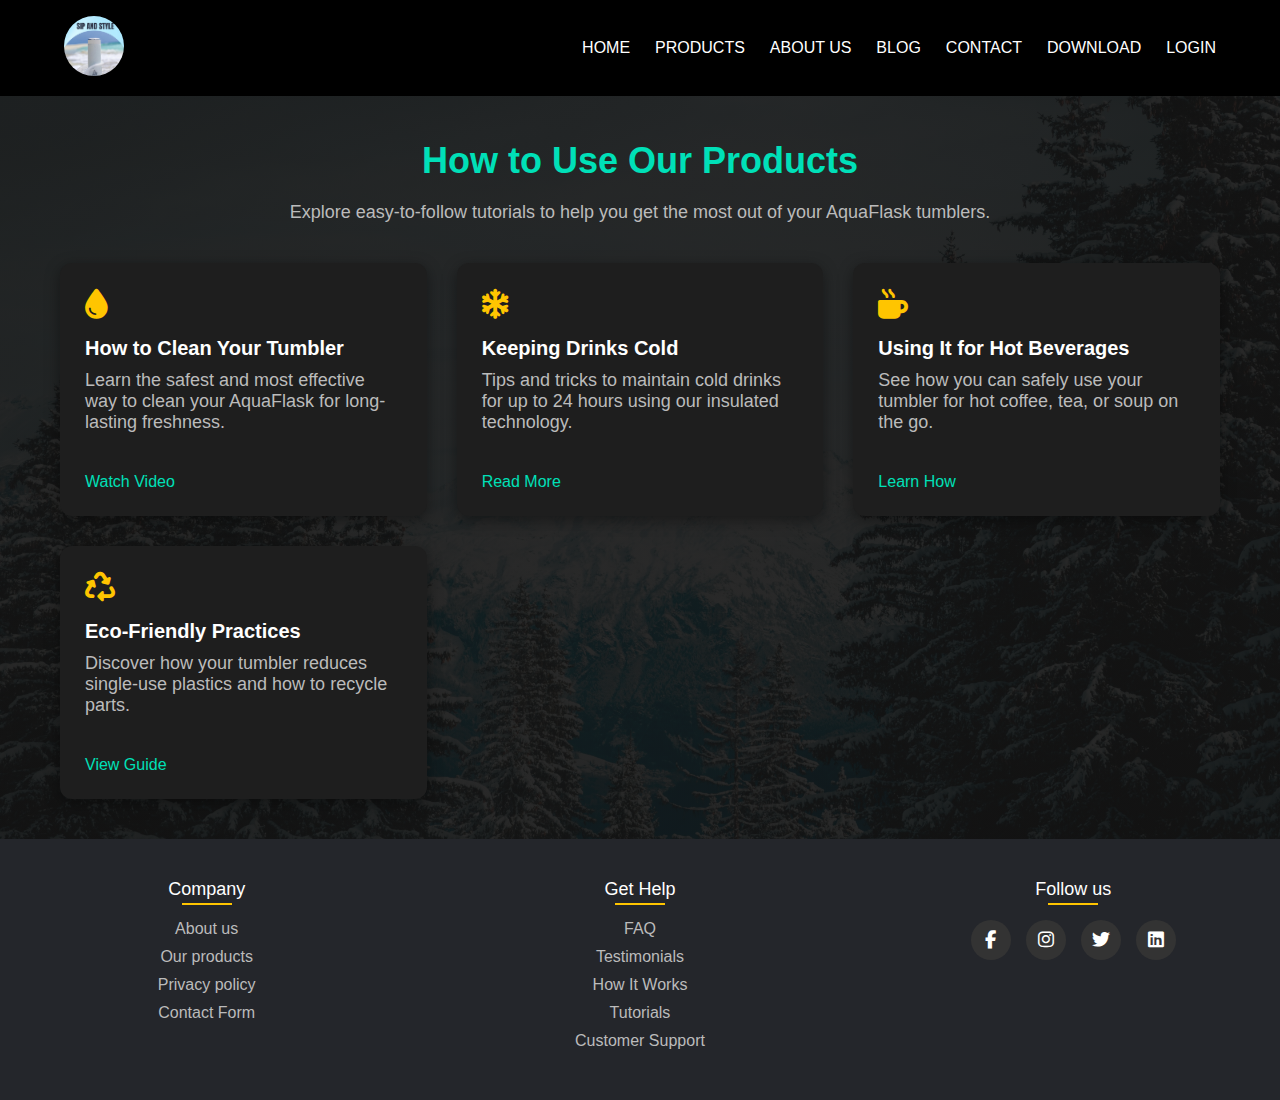
<file: tutorials.html>
<!DOCTYPE html>
<html lang="en">
<head>
  <meta charset="UTF-8" />
  <meta name="viewport" content="width=device-width, initial-scale=1.0"/>
  <title>Tumbler Head | Tutorials</title>
  <link rel="stylesheet" href="style.css" />
  <link rel="stylesheet" href="https://cdnjs.cloudflare.com/ajax/libs/font-awesome/6.7.2/css/all.min.css" />
  <style>
    body {
      background: linear-gradient(rgba(18, 18, 18, 0.9), rgba(18, 18, 18, 0.9)), 
      url('images/tutorials-bakcground.jpg') no-repeat center center/cover;
      background-color: #141414;
      color: #fff;
      padding-top: 100px;
      font-family: 'Segoe UI', sans-serif;
    }

    .tutorials-section {
      max-width: 1200px;
      margin: auto;
      padding: 40px 20px;
      text-align: center;
    }

    .tutorials-section h2 {
      font-size: 36px;
      color: #00e0b8;
      margin-bottom: 20px;
    }

    .tutorials-section p {
      color: #bbbbbb;
      font-size: 18px;
      margin-bottom: 40px;
    }

    .tutorials-grid {
      display: grid;
      grid-template-columns: repeat(auto-fit, minmax(280px, 1fr));
      gap: 30px;
    }

    .tutorial-card {
      background-color: #1e1e1e;
      border-radius: 12px;
      padding: 25px;
      text-align: left;
      box-shadow: 0 4px 15px rgba(0, 0, 0, 0.4);
      transition: transform 0.3s ease;
    }

    .tutorial-card:hover {
      transform: translateY(-5px);
    }

    .tutorial-icon {
      font-size: 30px;
      color: #ffc500;
      margin-bottom: 15px;
    }

    .tutorial-title {
      font-size: 20px;
      color: #fff;
      margin-bottom: 10px;
    }

    .tutorial-desc {
      color: #bbbbbb;
      font-size: 16px;
      margin-bottom: 15px;
    }

    .tutorial-card a {
      color: #00e0b8;
      text-decoration: none;
      font-weight: 500;
    }

    .tutorial-card a:hover {
      text-decoration: underline;
    }

    @media (max-width: 768px) {
      .tutorials-section h2 {
        font-size: 28px;
      }

      .tutorials-section p {
        font-size: 16px;
      }
    }
  </style>
</head>
<body>

  <!-- Navigation (Already Included in Your Template) -->
  <div class="banner">
    <nav class="navbar">
      <div class="logo-container">
        <img src="images/logo.jpg" class="logo" alt="Logo" />
      </div>
      <div class="menu-toggle" id="menu-toggle">&#9776;</div>
      <ul class="nav-links" id="nav-links">
        <li><a href="index.html">Home</a></li>
        <li><a href="products.html">Products</a></li>
        <li><a href="aboutus.html">About Us</a></li>
        <li><a href="https://sipandstyle.blogspot.com/2025/03/sip-and-style.html" target="_blank">Blog</a></li>
        <li><a href="contact.html">Contact</a></li>
        <li><a href="download.html">Download</a></li>
        <li><a href="Login.html" class="login-btn">Login</a></li>
      </ul>
    </nav>
  </div>

  <!-- Tutorials Section -->
  <section class="tutorials-section">
    <h2>How to Use Our Products</h2>
    <p>Explore easy-to-follow tutorials to help you get the most out of your AquaFlask tumblers.</p>

    <div class="tutorials-grid">
      <div class="tutorial-card">
        <div class="tutorial-icon"><i class="fas fa-tint"></i></div>
        <h3 class="tutorial-title">How to Clean Your Tumbler</h3>
        <p class="tutorial-desc">Learn the safest and most effective way to clean your AquaFlask for long-lasting freshness.</p>
        <a href="#">Watch Video</a>
      </div>

      <div class="tutorial-card">
        <div class="tutorial-icon"><i class="fas fa-snowflake"></i></div>
        <h3 class="tutorial-title">Keeping Drinks Cold</h3>
        <p class="tutorial-desc">Tips and tricks to maintain cold drinks for up to 24 hours using our insulated technology.</p>
        <a href="#">Read More</a>
      </div>

      <div class="tutorial-card">
        <div class="tutorial-icon"><i class="fas fa-mug-hot"></i></div>
        <h3 class="tutorial-title">Using It for Hot Beverages</h3>
        <p class="tutorial-desc">See how you can safely use your tumbler for hot coffee, tea, or soup on the go.</p>
        <a href="#">Learn How</a>
      </div>

      <div class="tutorial-card">
        <div class="tutorial-icon"><i class="fas fa-recycle"></i></div>
        <h3 class="tutorial-title">Eco-Friendly Practices</h3>
        <p class="tutorial-desc">Discover how your tumbler reduces single-use plastics and how to recycle parts.</p>
        <a href="#">View Guide</a>
      </div>
    </div>
  </section>

  <!-- Footer (Already Included in Your Template) -->
  <div class="footer">
    <div class="container">
      <div class="row">
        <div class="footer-col">
          <h4>Company</h4>
          <ul>
            <li><a href="aboutus.html">About us</a></li>
            <li><a href="products.html">Our products</a></li>
            <li><a href="privacy.html">Privacy policy</a></li>
            <li><a href="contact.html">Contact Form</a></li>
          </ul>
        </div>
        <div class="footer-col">
          <h4>Get Help</h4>
          <ul>
            <li><a href="faq.html">FAQ</a></li>
            <li><a href="testimonial.html">Testimonials</a></li>
            <li><a href="howitwork.html">How It Works</a></li>
            <li><a href="tutorials.html">Tutorials</a></li>
            <li><a href="customersupport.html">Customer Support</a></li>
          </ul>
        </div>
        <div class="footer-col">
          <h4>Follow us</h4>
          <div class="social-logo">
            <a href="https://web.facebook.com/profile.php?id=61569635547947&mibextid=wwXIfr&rdid=PW5MyI33vxtbdFJc&share_url=https%3A%2F%2Fweb.facebook.com%2Fshare%2F15ntDTavL4%2F%3Fmibextid%3DwwXIfr%26_rdc%3D1%26_rdr#" target="_blank"><i class="fab fa-facebook-f"></i></a>
            <a href="https://www.instagram.com/yourpage" target="_blank"><i class="fab fa-instagram"></i></a>
            <a href="https://twitter.com/yourpage" target="_blank"><i class="fab fa-twitter"></i></a>
            <a href="https://www.linkedin.com/in/yourprofile" target="_blank"><i class="fab fa-linkedin"></i></a>
          </div>
        </div>
      </div>
    </div>
  </div>

  <script>
    const toggle = document.getElementById("menu-toggle");
    const navLinks = document.getElementById("nav-links");
    toggle.addEventListener("click", () => {
      navLinks.classList.toggle("open");
    });
  </script>
</body>
</html>
</file>
<file: style.css>
body {
    background-color: #141414;
    padding-top: 100px;
}
* {
    margin: 0;
    padding: 0;
    box-sizing: border-box;
    font-family: 'Segoe UI', sans-serif;
}

.navbar {
    position: fixed;
    top: 0;
    left: 0;
    width: 100%;
    display: flex;
    align-items: center;
    justify-content: space-between;
    padding: 1rem 5%;
    background: rgba(0, 0, 0, 1);
    z-index: 1000;
}

.logo {
    width: 60px;
    height: 60px;
    border-radius: 50%;
    object-fit: cover;
}

.nav-links {
    display: flex;
    list-style: none;
    gap: 25px;
    transition: max-height 0.3s ease;
}

.nav-links li a {
    color: #fff;
    text-decoration: none;
    text-transform: uppercase;
    font-weight: 500;
    position: relative;
    padding-bottom: 5px;
}

.nav-links li a:hover,
.login-btn {
    color: #00e0b8;
}

.nav-links li a::after {
    content: '';
    position: absolute;
    width: 0%;
    height: 2px;
    background: #00e0b8;
    left: 0;
    bottom: 0;
    transition: width 0.3s;
}

.nav-links li a:hover::after {
    width: 100%;
}

.menu-toggle {
    display: none;
    font-size: 28px;
    color: #fff;
    cursor: pointer;
}
.footer {
    background: #24262b;
    padding: 40px 0;
    color: #fff;
}

.footer .row {
    display: flex;
    flex-wrap: wrap;
    justify-content: space-between;
    align-items: flex-start;
    gap: 20px; /* Adds space between columns */
}

.footer-col {
    flex: 1;
    min-width: 250px; /* Ensures columns don't shrink too much */
    padding: 0 15px;
    text-align: center;
}

/* Title styling */
.footer-col h4 {
    font-size: 18px;
    color: #fff;
    margin-bottom: 20px;
    font-weight: 500;
    position: relative;
}

.footer-col h4::before {
    content: '';
    position: absolute;
    left: 50%;
    transform: translateX(-50%);
    bottom: -5px;
    background: #ffc500;
    height: 2px;
    width: 50px;
}

/* Links styling */
.footer-col ul {
    list-style: none;
    padding: 0;
}

.footer-col ul li {
    font-size: 16px;
    color: #bbbbbb;
    margin-bottom: 10px;
}

.footer-col ul li a {
    color: #bbbbbb;
    text-decoration: none;
    transition: color 0.3s ease;
}

.footer-col ul li a:hover {
    color: #009688;
}

/* Social icons */
.footer-col .social-logo {
    display: flex;
    justify-content: center;
    gap: 15px;
    margin-top: 10px;
}

.footer-col .social-logo a {
    display: flex;
    align-items: center;
    justify-content: center;
    width: 40px;
    height: 40px;
    background-color: #333;
    border-radius: 50%;
    transition: all 0.3s ease;
    text-decoration: none;
}

.footer-col .social-logo a:hover {
    background-color: #009688;
}

.footer-col .social-logo a i {
    color: #ffffff;
    font-size: 18px;
}

@media (max-width: 768px) {
    .nav-links {
        position: absolute;
        top: 100%;
        left: 0;
        background: rgba(0, 0, 0, 0.95);
        width: 100%;
        flex-direction: column;
        align-items: center;
        max-height: 0;
        overflow: hidden;
    }

    .nav-links.open {
        max-height: 500px;
        padding: 10px 0;
    }

    .menu-toggle {
        display: block;
    }
}
</file>
